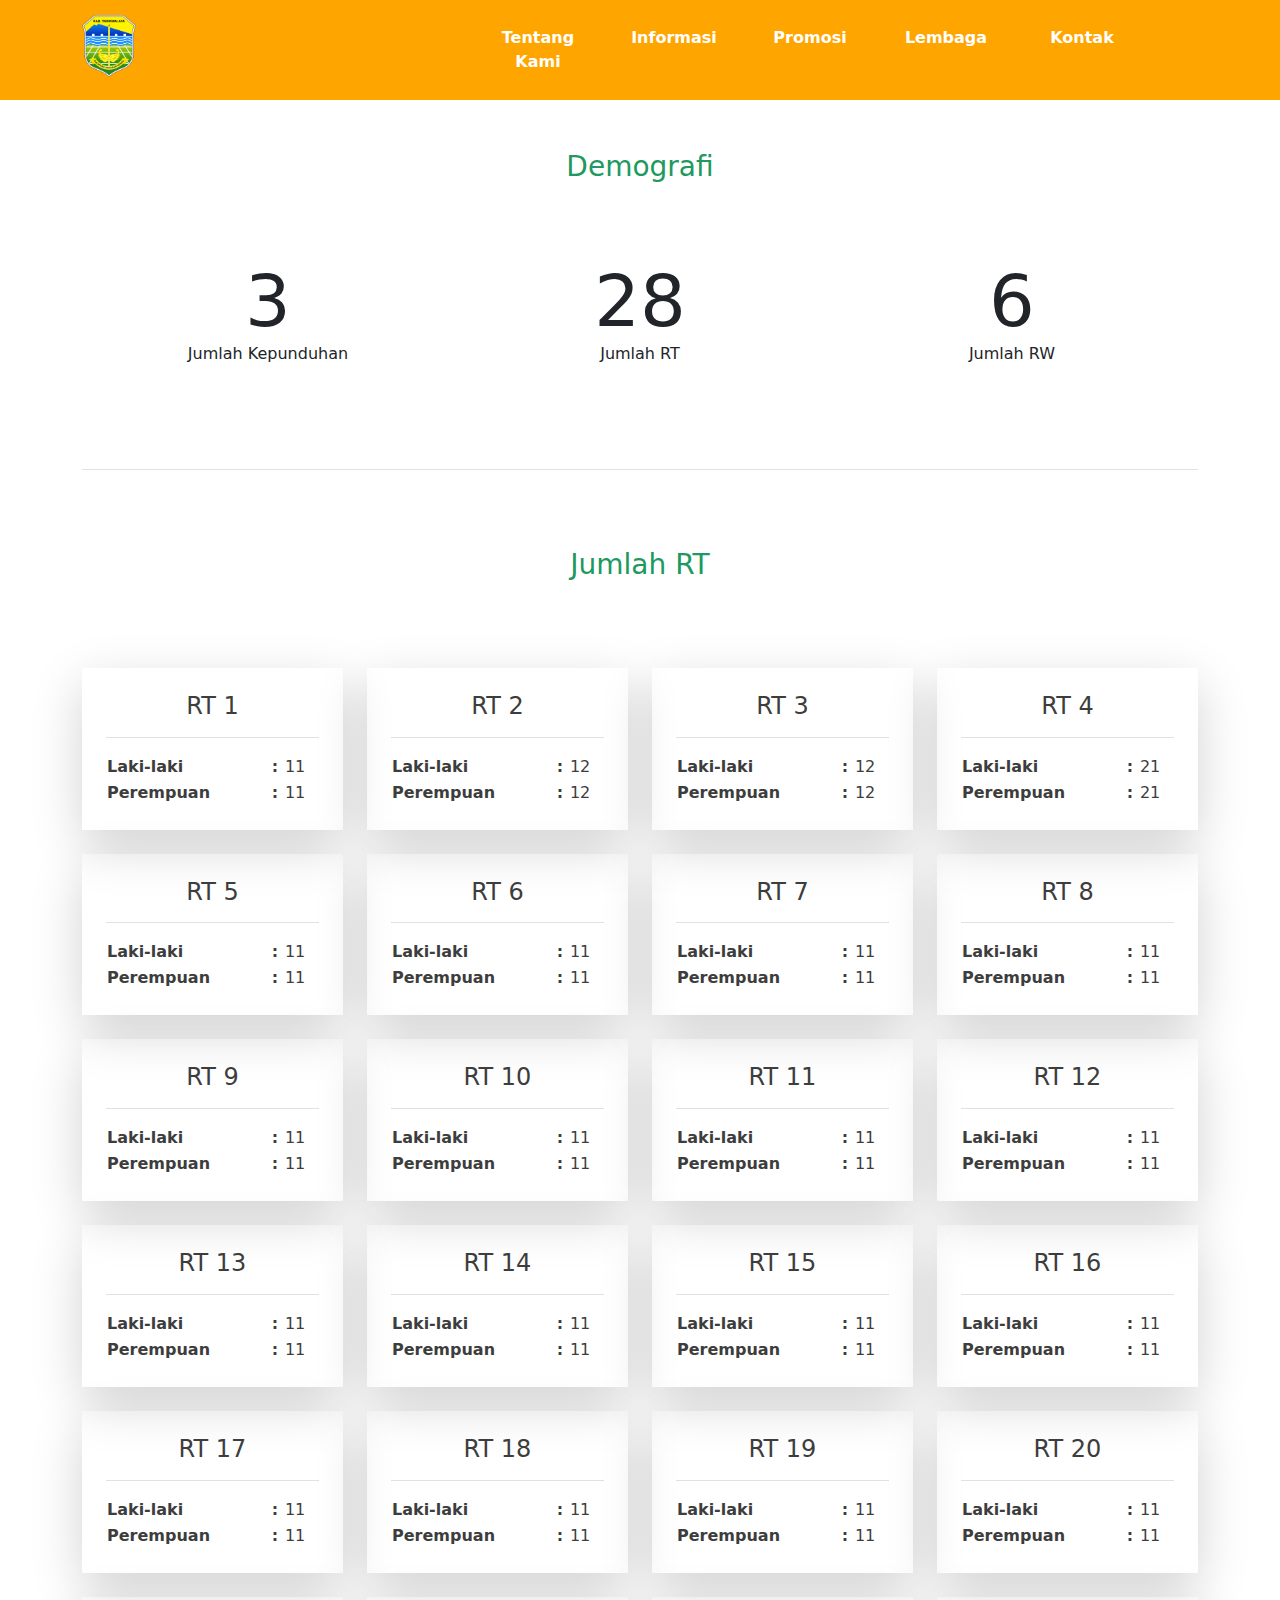
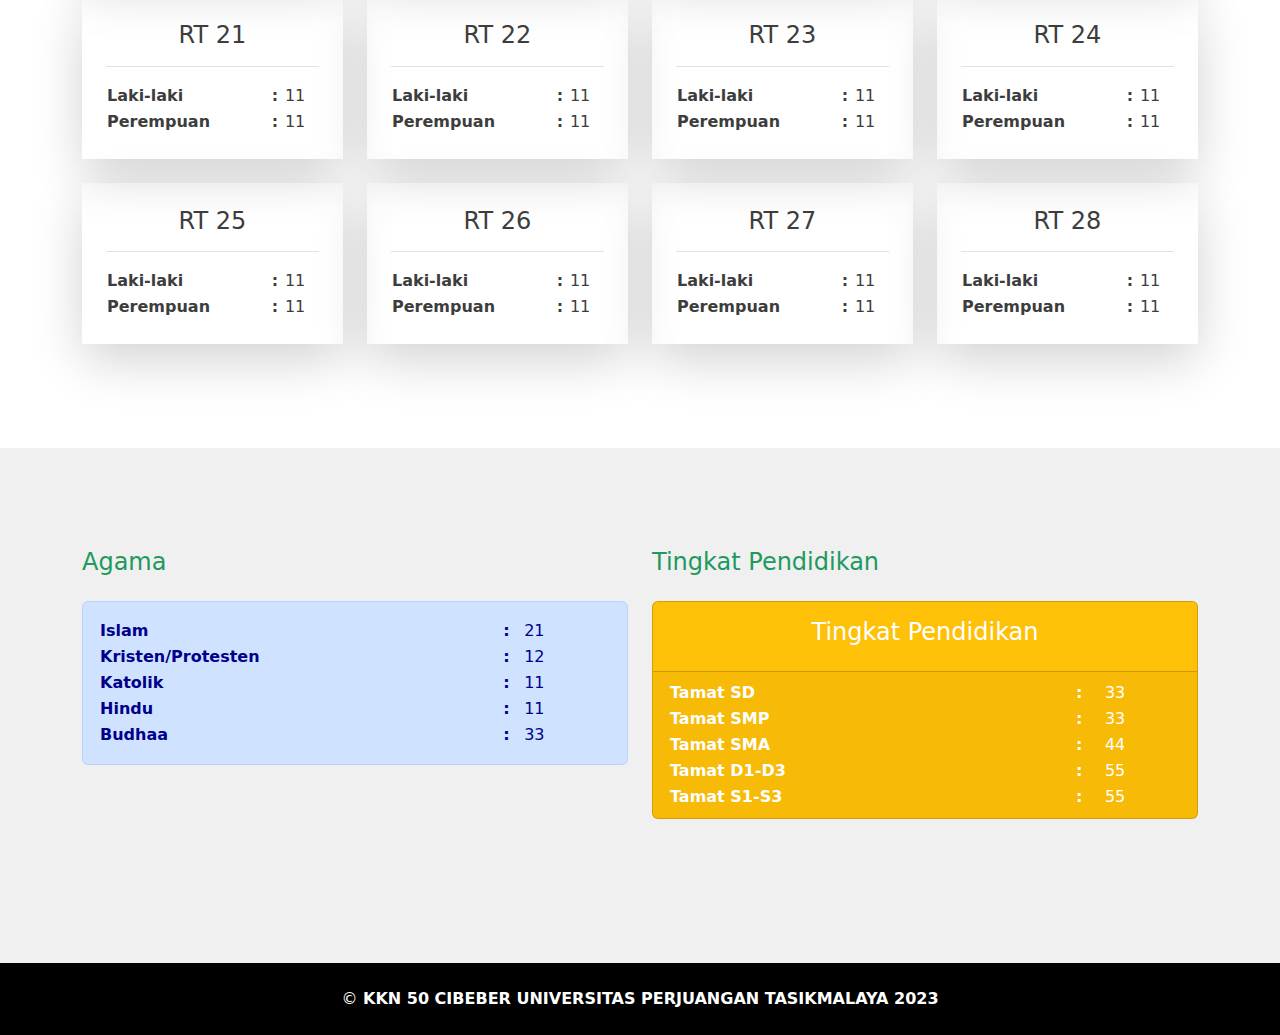
<file: demografi.html>
<!doctype html>
<html lang="en">

<head>
   <meta charset="utf-8">
   <meta name="viewport" content="width=device-width, initial-scale=1">
   <title>Demografi Desa Cibeber</title>
   <link rel="stylesheet" href="style.css">
   <link rel="stylesheet" href="css/bootstrap.min.css">

</head>

<body>
   <!-- Navbar -->
   <div class="container-fluid">
      <nav class="navbar navbar-expand-lg fixed-top px-2 py-0">
         <div class="container">
            <a class="navbar-brand" href="index.html"><img class="logo" src="image/logo kabupaten.png" alt=""></a>
            <div>
               <marquee behavior="" direction="">
                  <p class="fontfam display-5 batas-banner mt-3" style="font-size: 70px; color: white;"> Desa Cibeber</p>
               </marquee>
            </div>
            <button class="navbar-toggler" type="button" data-bs-toggle="collapse" data-bs-target="#nav-beranda"
               aria-controls="nav-beranda" aria-expanded="false" aria-label="Toggle navigation">
               <span class="navbar-toggler-icon"></span>
            </button>
            <div class="collapse navbar-collapse" id="nav-beranda">
               <ul class="navbar-nav ms-auto mx-5">
                  <li class="nav-item dropdown mx-2">
                     <a class="nav-link wr-putih" href="#" id="navbarDropdown" role="button" data-bs-toggle="dropdown"
                        aria-expanded="false">
                        Tentang Kami
                     </a>
                     <ul class="dropdown-menu" aria-labelledby="navbarDropdown">
                        <li><a class="dropdown-item" href="sejarah.html">Sejarah</a></li>
                        <li><a class="dropdown-item" href="wilayah.html">Wilayah</a></li>
                     </ul>
                  </li>
                  <li class="nav-item dropdown mx-2">
                     <a class="nav-link wr-putih" href="#" id="navbarDropdown" role="button" data-bs-toggle="dropdown"
                        aria-expanded="false">
                        Informasi
                     </a>
                     <ul class="dropdown-menu" aria-labelledby="navbarDropdown">
                        <li><a class="dropdown-item" href="pendidikan.html">Pendidikan</a></li>
                        <li><a class="dropdown-item" href="kesehatan.html">Kesehatan</a></li>
                        <li><a class="dropdown-item" href="demografi.html">Demografi</a></li>
                     </ul>
                  </li>
                  <li class="nav-item dropdown mx-2">
                     <a class="nav-link wr-putih" href="#" id="navbarDropdown" role="button" data-bs-toggle="dropdown"
                        aria-expanded="false">
                        Promosi
                     </a>
                     <ul class="dropdown-menu" aria-labelledby="navbarDropdown">
                        <li><a class="dropdown-item" href="potensi.html">Potensi</a></li>
                        <li><a class="dropdown-item" href="wisata.html">Wisata</a></li>
                     </ul>
                  </li>
                  <li class="nav-item mx-2">
                     <a class="nav-link wr-putih" href="lembaga.html">Lembaga</a>
                  </li>
                  <li class="nav-item mx-2">
                     <a class="nav-link wr-putih" href="kontak.html">Kontak</a>
                  </li>
               </ul>
            </div>
         </div>
      </nav>
   </div>
   <!-- end navbar -->
   <!-- artikel -->
   <div class="container-fluid">
      <div class="container artikel">
         <div class="height-30"></div>
         <div class="text-center">
            <h3 class="color-hijau-3">Demografi</h3>
         </div>
         <div class="height-50"></div>
         <div class="row col-md-12 m-auto text-center pb-5 border-bottom">
                  <div class="col-md-4">
                     <div class="card border-0">
                        <div class="mt-3">
                           <div class="display-2"><strong>3</strong></div>
                        </div>
                        <h6>Jumlah Kepunduhan</h6>
                     </div>
                  </div>
                  <div class="col-md-4">
                     <div class="card border-0">
                        <div class="mt-3">
                           <div class="display-2"><strong>28</strong></div>
                        </div>
                        <h6>Jumlah RT</h6>
                     </div>
                  </div>
                  <div class="col-md-4">
                     <div class="card border-0">
                        <div class="mt-3">
                           <div class="display-2"><strong>6</strong></div>
                        </div>
                        <h6>Jumlah RW</h6>
                     </div>
                  </div>
            <div class="height-50"></div>
         </div>
         <!-- Penduduk -->
         <div class="text-center mt-5 pb-5">
            <div class="height-30"></div>
            <h3 class="color-hijau-3">Jumlah RT</h3>
            <div class="height-30"></div>
         </div>
         <div class="row">
                  <div class="col-xl-3 col-md-6">
                     <div class="p-4 color-hitam mb-4 shadow-lg">
                        <div class="pb-2 card-body border-bottom">
                           <h4 class="text-center">RT 1</h4>
                        </div>
                        <div class="pt-3 card-body d-flex align-items-center justify-content-between">
                           <table style="width: 100%;">
                              <tr>
                                 <th>Laki-laki</th>
                                 <th>:</th>
                                 <td>11</td>
                              </tr>
                              <tr>
                                 <th>Perempuan</th>
                                 <th>:</th>
                                 <td>11</td>
                              </tr>
                           </table>
                        </div>
                     </div>
                  </div>
                  <div class="col-xl-3 col-md-6">
                     <div class="p-4 color-hitam mb-4 shadow-lg">
                        <div class="pb-2 card-body border-bottom">
                           <h4 class="text-center">RT 2</h4>
                        </div>
                        <div class="pt-3 card-body d-flex align-items-center justify-content-between">
                           <table style="width: 100%;">
                              <tr>
                                 <th>Laki-laki</th>
                                 <th>:</th>
                                 <td>12</td>
                              </tr>
                              <tr>
                                 <th>Perempuan</th>
                                 <th>:</th>
                                 <td>12</td>
                              </tr>
                           </table>
                        </div>
                     </div>
                  </div>
                  <div class="col-xl-3 col-md-6">
                     <div class="p-4 color-hitam mb-4 shadow-lg">
                        <div class="pb-2 card-body border-bottom">
                           <h4 class="text-center">RT 3</h4>
                        </div>
                        <div class="pt-3 card-body d-flex align-items-center justify-content-between">
                           <table style="width: 100%;">
                              <tr>
                                 <th>Laki-laki</th>
                                 <th>:</th>
                                 <td>12</td>
                              </tr>
                              <tr>
                                 <th>Perempuan</th>
                                 <th>:</th>
                                 <td>12</td>
                              </tr>
                           </table>
                        </div>
                     </div>
                  </div>
                  <div class="col-xl-3 col-md-6">
                     <div class="p-4 color-hitam mb-4 shadow-lg">
                        <div class="pb-2 card-body border-bottom">
                           <h4 class="text-center">RT 4</h4>
                        </div>
                        <div class="pt-3 card-body d-flex align-items-center justify-content-between">
                           <table style="width: 100%;">
                              <tr>
                                 <th>Laki-laki</th>
                                 <th>:</th>
                                 <td>21</td>
                              </tr>
                              <tr>
                                 <th>Perempuan</th>
                                 <th>:</th>
                                 <td>21</td>
                              </tr>
                           </table>
                        </div>
                     </div>
                  </div>
                  <div class="col-xl-3 col-md-6">
                     <div class="p-4 color-hitam mb-4 shadow-lg">
                        <div class="pb-2 card-body border-bottom">
                           <h4 class="text-center">RT 5</h4>
                        </div>
                        <div class="pt-3 card-body d-flex align-items-center justify-content-between">
                           <table style="width: 100%;">
                              <tr>
                                 <th>Laki-laki</th>
                                 <th>:</th>
                                 <td>11</td>
                              </tr>
                              <tr>
                                 <th>Perempuan</th>
                                 <th>:</th>
                                 <td>11</td>
                              </tr>
                           </table>
                        </div>
                     </div>
                  </div>
                  <div class="col-xl-3 col-md-6">
                     <div class="p-4 color-hitam mb-4 shadow-lg">
                        <div class="pb-2 card-body border-bottom">
                           <h4 class="text-center">RT 6</h4>
                        </div>
                        <div class="pt-3 card-body d-flex align-items-center justify-content-between">
                           <table style="width: 100%;">
                              <tr>
                                 <th>Laki-laki</th>
                                 <th>:</th>
                                 <td>11</td>
                              </tr>
                              <tr>
                                 <th>Perempuan</th>
                                 <th>:</th>
                                 <td>11</td>
                              </tr>
                           </table>
                        </div>
                     </div>
                  </div>
                  <div class="col-xl-3 col-md-6">
                     <div class="p-4 color-hitam mb-4 shadow-lg">
                        <div class="pb-2 card-body border-bottom">
                           <h4 class="text-center">RT 7</h4>
                        </div>
                        <div class="pt-3 card-body d-flex align-items-center justify-content-between">
                           <table style="width: 100%;">
                              <tr>
                                 <th>Laki-laki</th>
                                 <th>:</th>
                                 <td>11</td>
                              </tr>
                              <tr>
                                 <th>Perempuan</th>
                                 <th>:</th>
                                 <td>11</td>
                              </tr>
                           </table>
                        </div>
                     </div>
                  </div>
                  <div class="col-xl-3 col-md-6">
                     <div class="p-4 color-hitam mb-4 shadow-lg">
                        <div class="pb-2 card-body border-bottom">
                           <h4 class="text-center">RT 8</h4>
                        </div>
                        <div class="pt-3 card-body d-flex align-items-center justify-content-between">
                           <table style="width: 100%;">
                              <tr>
                                 <th>Laki-laki</th>
                                 <th>:</th>
                                 <td>11</td>
                              </tr>
                              <tr>
                                 <th>Perempuan</th>
                                 <th>:</th>
                                 <td>11</td>
                              </tr>
                           </table>
                        </div>
                     </div>
                  </div>
                  <div class="col-xl-3 col-md-6">
                     <div class="p-4 color-hitam mb-4 shadow-lg">
                        <div class="pb-2 card-body border-bottom">
                           <h4 class="text-center">RT 9</h4>
                        </div>
                        <div class="pt-3 card-body d-flex align-items-center justify-content-between">
                           <table style="width: 100%;">
                              <tr>
                                 <th>Laki-laki</th>
                                 <th>:</th>
                                 <td>11</td>
                              </tr>
                              <tr>
                                 <th>Perempuan</th>
                                 <th>:</th>
                                 <td>11</td>
                              </tr>
                           </table>
                        </div>
                     </div>
                  </div>
                  <div class="col-xl-3 col-md-6">
                     <div class="p-4 color-hitam mb-4 shadow-lg">
                        <div class="pb-2 card-body border-bottom">
                           <h4 class="text-center">RT 10</h4>
                        </div>
                        <div class="pt-3 card-body d-flex align-items-center justify-content-between">
                           <table style="width: 100%;">
                              <tr>
                                 <th>Laki-laki</th>
                                 <th>:</th>
                                 <td>11</td>
                              </tr>
                              <tr>
                                 <th>Perempuan</th>
                                 <th>:</th>
                                 <td>11</td>
                              </tr>
                           </table>
                        </div>
                     </div>
                  </div>
                  <div class="col-xl-3 col-md-6">
                     <div class="p-4 color-hitam mb-4 shadow-lg">
                        <div class="pb-2 card-body border-bottom">
                           <h4 class="text-center">RT 11</h4>
                        </div>
                        <div class="pt-3 card-body d-flex align-items-center justify-content-between">
                           <table style="width: 100%;">
                              <tr>
                                 <th>Laki-laki</th>
                                 <th>:</th>
                                 <td>11</td>
                              </tr>
                              <tr>
                                 <th>Perempuan</th>
                                 <th>:</th>
                                 <td>11</td>
                              </tr>
                           </table>
                        </div>
                     </div>
                  </div>
                  <div class="col-xl-3 col-md-6">
                     <div class="p-4 color-hitam mb-4 shadow-lg">
                        <div class="pb-2 card-body border-bottom">
                           <h4 class="text-center">RT 12</h4>
                        </div>
                        <div class="pt-3 card-body d-flex align-items-center justify-content-between">
                           <table style="width: 100%;">
                              <tr>
                                 <th>Laki-laki</th>
                                 <th>:</th>
                                 <td>11</td>
                              </tr>
                              <tr>
                                 <th>Perempuan</th>
                                 <th>:</th>
                                 <td>11</td>
                              </tr>
                           </table>
                        </div>
                     </div>
                  </div>
                  <div class="col-xl-3 col-md-6">
                     <div class="p-4 color-hitam mb-4 shadow-lg">
                        <div class="pb-2 card-body border-bottom">
                           <h4 class="text-center">RT 13</h4>
                        </div>
                        <div class="pt-3 card-body d-flex align-items-center justify-content-between">
                           <table style="width: 100%;">
                              <tr>
                                 <th>Laki-laki</th>
                                 <th>:</th>
                                 <td>11</td>
                              </tr>
                              <tr>
                                 <th>Perempuan</th>
                                 <th>:</th>
                                 <td>11</td>
                              </tr>
                           </table>
                        </div>
                     </div>
                  </div>
                  <div class="col-xl-3 col-md-6">
                     <div class="p-4 color-hitam mb-4 shadow-lg">
                        <div class="pb-2 card-body border-bottom">
                           <h4 class="text-center">RT 14</h4>
                        </div>
                        <div class="pt-3 card-body d-flex align-items-center justify-content-between">
                           <table style="width: 100%;">
                              <tr>
                                 <th>Laki-laki</th>
                                 <th>:</th>
                                 <td>11</td>
                              </tr>
                              <tr>
                                 <th>Perempuan</th>
                                 <th>:</th>
                                 <td>11</td>
                              </tr>
                           </table>
                        </div>
                     </div>
                  </div>
                  <div class="col-xl-3 col-md-6">
                     <div class="p-4 color-hitam mb-4 shadow-lg">
                        <div class="pb-2 card-body border-bottom">
                           <h4 class="text-center">RT 15</h4>
                        </div>
                        <div class="pt-3 card-body d-flex align-items-center justify-content-between">
                           <table style="width: 100%;">
                              <tr>
                                 <th>Laki-laki</th>
                                 <th>:</th>
                                 <td>11</td>
                              </tr>
                              <tr>
                                 <th>Perempuan</th>
                                 <th>:</th>
                                 <td>11</td>
                              </tr>
                           </table>
                        </div>
                     </div>
                  </div>
                  <div class="col-xl-3 col-md-6">
                     <div class="p-4 color-hitam mb-4 shadow-lg">
                        <div class="pb-2 card-body border-bottom">
                           <h4 class="text-center">RT 16</h4>
                        </div>
                        <div class="pt-3 card-body d-flex align-items-center justify-content-between">
                           <table style="width: 100%;">
                              <tr>
                                 <th>Laki-laki</th>
                                 <th>:</th>
                                 <td>11</td>
                              </tr>
                              <tr>
                                 <th>Perempuan</th>
                                 <th>:</th>
                                 <td>11</td>
                              </tr>
                           </table>
                        </div>
                     </div>
                  </div>
                  <div class="col-xl-3 col-md-6">
                     <div class="p-4 color-hitam mb-4 shadow-lg">
                        <div class="pb-2 card-body border-bottom">
                           <h4 class="text-center">RT 17</h4>
                        </div>
                        <div class="pt-3 card-body d-flex align-items-center justify-content-between">
                           <table style="width: 100%;">
                              <tr>
                                 <th>Laki-laki</th>
                                 <th>:</th>
                                 <td>11</td>
                              </tr>
                              <tr>
                                 <th>Perempuan</th>
                                 <th>:</th>
                                 <td>11</td>
                              </tr>
                           </table>
                        </div>
                     </div>
                  </div>
                  <div class="col-xl-3 col-md-6">
                     <div class="p-4 color-hitam mb-4 shadow-lg">
                        <div class="pb-2 card-body border-bottom">
                           <h4 class="text-center">RT 18</h4>
                        </div>
                        <div class="pt-3 card-body d-flex align-items-center justify-content-between">
                           <table style="width: 100%;">
                              <tr>
                                 <th>Laki-laki</th>
                                 <th>:</th>
                                 <td>11</td>
                              </tr>
                              <tr>
                                 <th>Perempuan</th>
                                 <th>:</th>
                                 <td>11</td>
                              </tr>
                           </table>
                        </div>
                     </div>
                  </div>
                  <div class="col-xl-3 col-md-6">
                     <div class="p-4 color-hitam mb-4 shadow-lg">
                        <div class="pb-2 card-body border-bottom">
                           <h4 class="text-center">RT 19</h4>
                        </div>
                        <div class="pt-3 card-body d-flex align-items-center justify-content-between">
                           <table style="width: 100%;">
                              <tr>
                                 <th>Laki-laki</th>
                                 <th>:</th>
                                 <td>11</td>
                              </tr>
                              <tr>
                                 <th>Perempuan</th>
                                 <th>:</th>
                                 <td>11</td>
                              </tr>
                           </table>
                        </div>
                     </div>
                  </div>
                  <div class="col-xl-3 col-md-6">
                     <div class="p-4 color-hitam mb-4 shadow-lg">
                        <div class="pb-2 card-body border-bottom">
                           <h4 class="text-center">RT 20</h4>
                        </div>
                        <div class="pt-3 card-body d-flex align-items-center justify-content-between">
                           <table style="width: 100%;">
                              <tr>
                                 <th>Laki-laki</th>
                                 <th>:</th>
                                 <td>11</td>
                              </tr>
                              <tr>
                                 <th>Perempuan</th>
                                 <th>:</th>
                                 <td>11</td>
                              </tr>
                           </table>
                        </div>
                     </div>
                  </div>
                  <div class="col-xl-3 col-md-6">
                     <div class="p-4 color-hitam mb-4 shadow-lg">
                        <div class="pb-2 card-body border-bottom">
                           <h4 class="text-center">RT 21</h4>
                        </div>
                        <div class="pt-3 card-body d-flex align-items-center justify-content-between">
                           <table style="width: 100%;">
                              <tr>
                                 <th>Laki-laki</th>
                                 <th>:</th>
                                 <td>11</td>
                              </tr>
                              <tr>
                                 <th>Perempuan</th>
                                 <th>:</th>
                                 <td>11</td>
                              </tr>
                           </table>
                        </div>
                     </div>
                  </div>
                  <div class="col-xl-3 col-md-6">
                     <div class="p-4 color-hitam mb-4 shadow-lg">
                        <div class="pb-2 card-body border-bottom">
                           <h4 class="text-center">RT 22</h4>
                        </div>
                        <div class="pt-3 card-body d-flex align-items-center justify-content-between">
                           <table style="width: 100%;">
                              <tr>
                                 <th>Laki-laki</th>
                                 <th>:</th>
                                 <td>11</td>
                              </tr>
                              <tr>
                                 <th>Perempuan</th>
                                 <th>:</th>
                                 <td>11</td>
                              </tr>
                           </table>
                        </div>
                     </div>
                  </div>
                  <div class="col-xl-3 col-md-6">
                     <div class="p-4 color-hitam mb-4 shadow-lg">
                        <div class="pb-2 card-body border-bottom">
                           <h4 class="text-center">RT 23</h4>
                        </div>
                        <div class="pt-3 card-body d-flex align-items-center justify-content-between">
                           <table style="width: 100%;">
                              <tr>
                                 <th>Laki-laki</th>
                                 <th>:</th>
                                 <td>11</td>
                              </tr>
                              <tr>
                                 <th>Perempuan</th>
                                 <th>:</th>
                                 <td>11</td>
                              </tr>
                           </table>
                        </div>
                     </div>
                  </div>
                  <div class="col-xl-3 col-md-6">
                     <div class="p-4 color-hitam mb-4 shadow-lg">
                        <div class="pb-2 card-body border-bottom">
                           <h4 class="text-center">RT 24</h4>
                        </div>
                        <div class="pt-3 card-body d-flex align-items-center justify-content-between">
                           <table style="width: 100%;">
                              <tr>
                                 <th>Laki-laki</th>
                                 <th>:</th>
                                 <td>11</td>
                              </tr>
                              <tr>
                                 <th>Perempuan</th>
                                 <th>:</th>
                                 <td>11</td>
                              </tr>
                           </table>
                        </div>
                     </div>
                  </div>
                  <div class="col-xl-3 col-md-6">
                     <div class="p-4 color-hitam mb-4 shadow-lg">
                        <div class="pb-2 card-body border-bottom">
                           <h4 class="text-center">RT 25</h4>
                        </div>
                        <div class="pt-3 card-body d-flex align-items-center justify-content-between">
                           <table style="width: 100%;">
                              <tr>
                                 <th>Laki-laki</th>
                                 <th>:</th>
                                 <td>11</td>
                              </tr>
                              <tr>
                                 <th>Perempuan</th>
                                 <th>:</th>
                                 <td>11</td>
                              </tr>
                           </table>
                        </div>
                     </div>
                  </div>
                  <div class="col-xl-3 col-md-6">
                     <div class="p-4 color-hitam mb-4 shadow-lg">
                        <div class="pb-2 card-body border-bottom">
                           <h4 class="text-center">RT 26</h4>
                        </div>
                        <div class="pt-3 card-body d-flex align-items-center justify-content-between">
                           <table style="width: 100%;">
                              <tr>
                                 <th>Laki-laki</th>
                                 <th>:</th>
                                 <td>11</td>
                              </tr>
                              <tr>
                                 <th>Perempuan</th>
                                 <th>:</th>
                                 <td>11</td>
                              </tr>
                           </table>
                        </div>
                     </div>
                  </div>
                  <div class="col-xl-3 col-md-6">
                     <div class="p-4 color-hitam mb-4 shadow-lg">
                        <div class="pb-2 card-body border-bottom">
                           <h4 class="text-center">RT 27</h4>
                        </div>
                        <div class="pt-3 card-body d-flex align-items-center justify-content-between">
                           <table style="width: 100%;">
                              <tr>
                                 <th>Laki-laki</th>
                                 <th>:</th>
                                 <td>11</td>
                              </tr>
                              <tr>
                                 <th>Perempuan</th>
                                 <th>:</th>
                                 <td>11</td>
                              </tr>
                           </table>
                        </div>
                     </div>
                  </div>
                  <div class="col-xl-3 col-md-6">
                     <div class="p-4 color-hitam mb-4 shadow-lg">
                        <div class="pb-2 card-body border-bottom">
                           <h4 class="text-center">RT 28</h4>
                        </div>
                        <div class="pt-3 card-body d-flex align-items-center justify-content-between">
                           <table style="width: 100%;">
                              <tr>
                                 <th>Laki-laki</th>
                                 <th>:</th>
                                 <td>11</td>
                              </tr>
                              <tr>
                                 <th>Perempuan</th>
                                 <th>:</th>
                                 <td>11</td>
                              </tr>
                           </table>
                        </div>
                     </div>
                  </div>
            <div class="height-80"></div>
         </div>
      </div>
   </div>
   <div class="container-fluid artikel relative">
      <!-- Agama -->
      <div class="container">
         <div class="height-50"></div>
         <div class="height-50"></div>
         <div class="row">
            <div class="col-xl-6">
                     <h4 class="color-hijau-3 mb-4">Agama</h4>
                     <div class="alert alert-primary alert-dismissible alert-atas" style="color: darkblue; font-weight:500;">
                        <table style="width: 100%;">
                           <tr>
                              <th>Islam</th>
                              <th>:</th>
                              <td>21</td>
                           </tr>
                           <tr>
                              <th>Kristen/Protesten</th>
                              <th>:</th>
                              <td>12</td>
                           </tr>
                           <tr>
                              <th>Katolik</th>
                              <th>:</th>
                              <td>11</td>
                           </tr>
                           <tr>
                              <th>Hindu</th>
                              <th>:</th>
                              <td>11</td>
                           </tr>
                           <tr>
                              <th>Budhaa</th>
                              <th>:</th>
                              <td>33</td>
                           </tr>
                        </table>
                     </div>
            </div>
            <div class="col-xl-6">
               <h4 class="color-hijau-3 mb-4">Tingkat Pendidikan</h4>
               <div class="card bg-warning text-white mb-4">
                  <div class="card-body">
                     <h4 class="text-center">Tingkat Pendidikan</h4>
                  </div>
                        <div class="card-footer d-flex align-items-center justify-content-between">
                           <table style="width: 100%;">
                              <tr>
                                 <th>Tamat SD</th>
                                 <th>:</th>
                                 <td>33</td>
                              </tr>
                              <tr>
                                 <th>Tamat SMP</th>
                                 <th>:</th>
                                 <td>33</td>
                              </tr>
                              <tr>
                                 <th>Tamat SMA</th>
                                 <th>:</th>
                                 <td>44</td>
                              </tr>
                              <tr>
                                 <th>Tamat D1-D3</th>
                                 <th>:</th>
                                 <td>55</td>
                              </tr>
                              <tr>
                                 <th>Tamat S1-S3</th>
                                 <th>:</th>
                                 <td>55</td>
                              </tr>
                           </table>
                        </div>
               </div>
            </div>
         </div>
      </div>
      <div class="height-80"></div>
      <div class="height-80"></div>
   </div>
   <!-- end artikel -->
   <div class="height-80"></div>
   <footer>
      <div class="container-fluid">
         <div class="text-center p-4">
            &copy;<b> KKN 50 CIBEBER UNIVERSITAS PERJUANGAN TASIKMALAYA 2023 </b>
         </div>
   </footer>
   </div>
   <script src="https://code.jquery.com/jquery-3.5.1.slim.min.js" integrity="sha384-DfXdz2htPH0lsSSs5nCTpuj/zy4C+OGpamoFVy38MVBnE+IbbVYUew+OrCXaRkfj" crossorigin="anonymous"></script>
   <script src="https://cdn.jsdelivr.net/npm/bootstrap@4.5.3/dist/js/bootstrap.bundle.min.js" integrity="sha384-ho+j7jyWK8fNQe+A12Hb8AhRq26LrZ/JpcUGGOn+Y7RsweNrtN/tE3MoK7ZeZDyx" crossorigin="anonymous"></script>
   <script src="js/bootstrap.bundle.min.js"></script>
   <script>
      $(function() {
         $(window).scroll(function() {
            if ($(window).scrollTop() <= 100) {
               $('.logo').removeClass('scroll_logo')
            } else {
               $('.logo').addClass('scroll_logo')
            }
         })
      });
      $(function() {
         $(window).scroll(function() {
            if ($(window).scrollTop() <= 100) {
               $('.navbar').removeClass('scroll_navbar')
            } else {
               $('.navbar').addClass('scroll_navbar')
            }
         })
      });
      $(function() {
         $(window).scroll(function() {
            if ($(window).scrollTop() <= 100) {
               $('.navbar .wr-putih').removeClass('scroll_wr-putih')
            } else {
               $('.navbar .wr-putih').addClass('scroll_wr-putih')
            }
         })
      });
   </script>
</body>

</html>
</file>
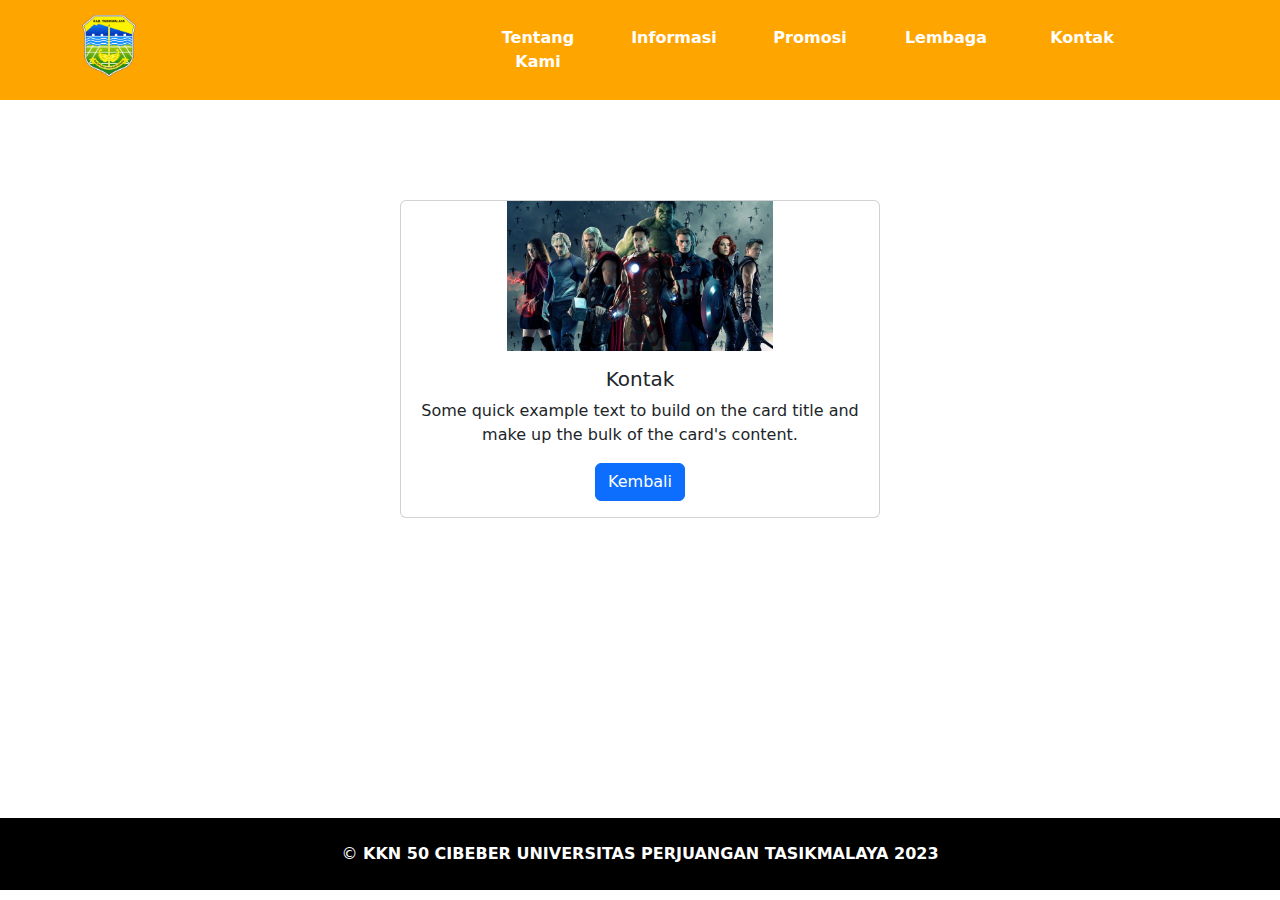
<file: kontak.html>
<!doctype html>
<html lang="en">

<head>
   <meta charset="utf-8">
   <meta name="viewport" content="width=device-width, initial-scale=1">
   <title>Kontak Desa Cibeber</title>
   <link rel="stylesheet" href="style.css">
   <link rel="stylesheet" href="css/bootstrap.min.css">
</head>
<style>
   td {
      padding: 5px;
   }
</style>

<body>
   <!-- Navbar -->
   <div class="container-fluid">
      <nav class="navbar navbar-expand-lg fixed-top px-2 py-0">
         <div class="container">
            <a class="navbar-brand" href="index.html"><img class="logo" src="image/logo kabupaten.png" alt=""></a>
            <div>
               <marquee behavior="" direction="">
                  <p class="fontfam display-5 batas-banner mt-3" style="font-size: 70px; color: white;"> Desa Cibeber</p>
               </marquee>
            </div>
            <button class="navbar-toggler" type="button" data-bs-toggle="collapse" data-bs-target="#nav-beranda"
               aria-controls="nav-beranda" aria-expanded="false" aria-label="Toggle navigation">
               <span class="navbar-toggler-icon"></span>
            </button>
            <div class="collapse navbar-collapse" id="nav-beranda">
               <ul class="navbar-nav ms-auto mx-5">
                  <li class="nav-item dropdown mx-2">
                     <a class="nav-link wr-putih" href="#" id="navbarDropdown" role="button" data-bs-toggle="dropdown"
                        aria-expanded="false">
                        Tentang Kami
                     </a>
                     <ul class="dropdown-menu" aria-labelledby="navbarDropdown">
                        <li><a class="dropdown-item" href="sejarah.html">Sejarah</a></li>
                        <li><a class="dropdown-item" href="wilayah.html">Wilayah</a></li>
                     </ul>
                  </li>
                  <li class="nav-item dropdown mx-2">
                     <a class="nav-link wr-putih" href="#" id="navbarDropdown" role="button" data-bs-toggle="dropdown"
                        aria-expanded="false">
                        Informasi
                     </a>
                     <ul class="dropdown-menu" aria-labelledby="navbarDropdown">
                        <li><a class="dropdown-item" href="kesehatan.html">Kesehatan</a></li>
                     </ul>
                  </li>
                  <li class="nav-item dropdown mx-2">
                     <a class="nav-link wr-putih" href="#" id="navbarDropdown" role="button" data-bs-toggle="dropdown"
                        aria-expanded="false">
                        Promosi
                     </a>
                     <ul class="dropdown-menu" aria-labelledby="navbarDropdown">
                        <li><a class="dropdown-item" href="potensi.html">Potensi</a></li>
                        <li><a class="dropdown-item" href="wisata.html">Wisata</a></li>
                     </ul>
                  </li>
                  <li class="nav-item mx-2">
                     <a class="nav-link wr-putih" href="lembaga.html">Lembaga</a>
                  </li>
                  <li class="nav-item mx-2">
                     <a class="nav-link wr-putih" href="kontak.html">Kontak</a>
                  </li>
               </ul>
            </div>
         </div>
      </nav>
   </div>
   <!-- end navbar -->
   <!-- artikel -->
   <div class="card mx-auto" style="width: 30rem; margin-top: 200px; text-align: center;" >
      <img src="image/jpg.jpg" class="card-img-top" alt="...">
      <div class="card-body">
        <h5 class="card-title">Kontak</h5>
        <p class="card-text">Some quick example text to build on the card title and make up the bulk of the card's content.</p>
        <a href="index.html" class="btn btn-primary">Kembali</a>
      </div>
    </div>
   </div>
   <!-- end artikel -->

   <div style="height: 300px;"></div>
   <footer>
      <div class="container-fluid">
         <div class="text-center p-4">
            &copy;<b> KKN 50 CIBEBER UNIVERSITAS PERJUANGAN TASIKMALAYA 2023 </b> 
         </div>
   </footer>
   </div>


   <script src="https://code.jquery.com/jquery-3.5.1.slim.min.js" integrity="sha384-DfXdz2htPH0lsSSs5nCTpuj/zy4C+OGpamoFVy38MVBnE+IbbVYUew+OrCXaRkfj" crossorigin="anonymous"></script>
   <script src="https://cdn.jsdelivr.net/npm/bootstrap@4.5.3/dist/js/bootstrap.bundle.min.js" integrity="sha384-ho+j7jyWK8fNQe+A12Hb8AhRq26LrZ/JpcUGGOn+Y7RsweNrtN/tE3MoK7ZeZDyx" crossorigin="anonymous"></script>
   <script src="js/bootstrap.bundle.min.js"></script>
   <script>
      $(function() {
         $(window).scroll(function() {
            if ($(window).scrollTop() <= 50) {
               $('.logo').removeClass('scroll_logo')
            } else {
               $('.logo').addClass('scroll_logo')
            }
         })
      });
      $(function() {
         $(window).scroll(function() {
            if ($(window).scrollTop() <= 50) {
               $('.navbar').removeClass('scroll_navbar')
            } else {
               $('.navbar').addClass('scroll_navbar')
            }
         })
      });
      $(function() {
         $(window).scroll(function() {
            if ($(window).scrollTop() <= 50) {
               $('.navbar .wr-putih').removeClass('scroll_wr-putih')
            } else {
               $('.navbar .wr-putih').addClass('scroll_wr-putih')
            }
         })
      });
   </script>
</body>

</html>
</file>
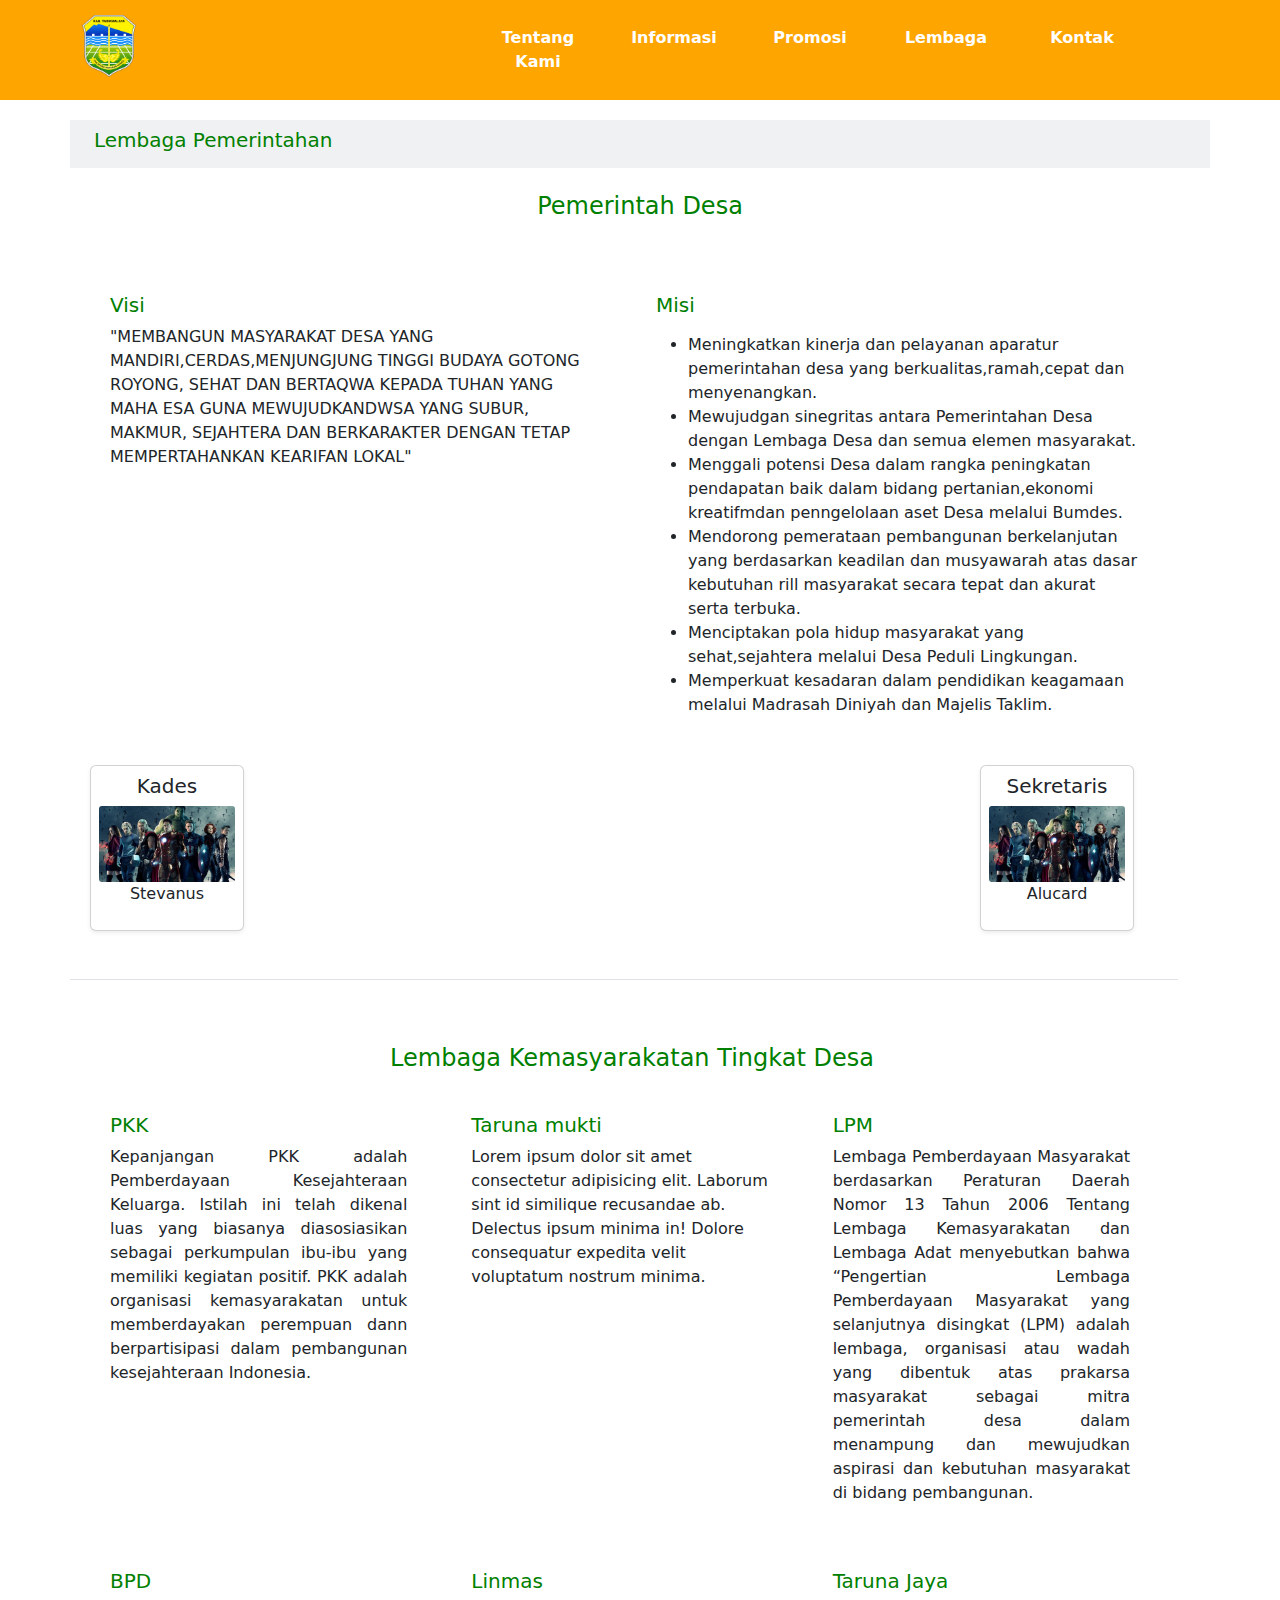
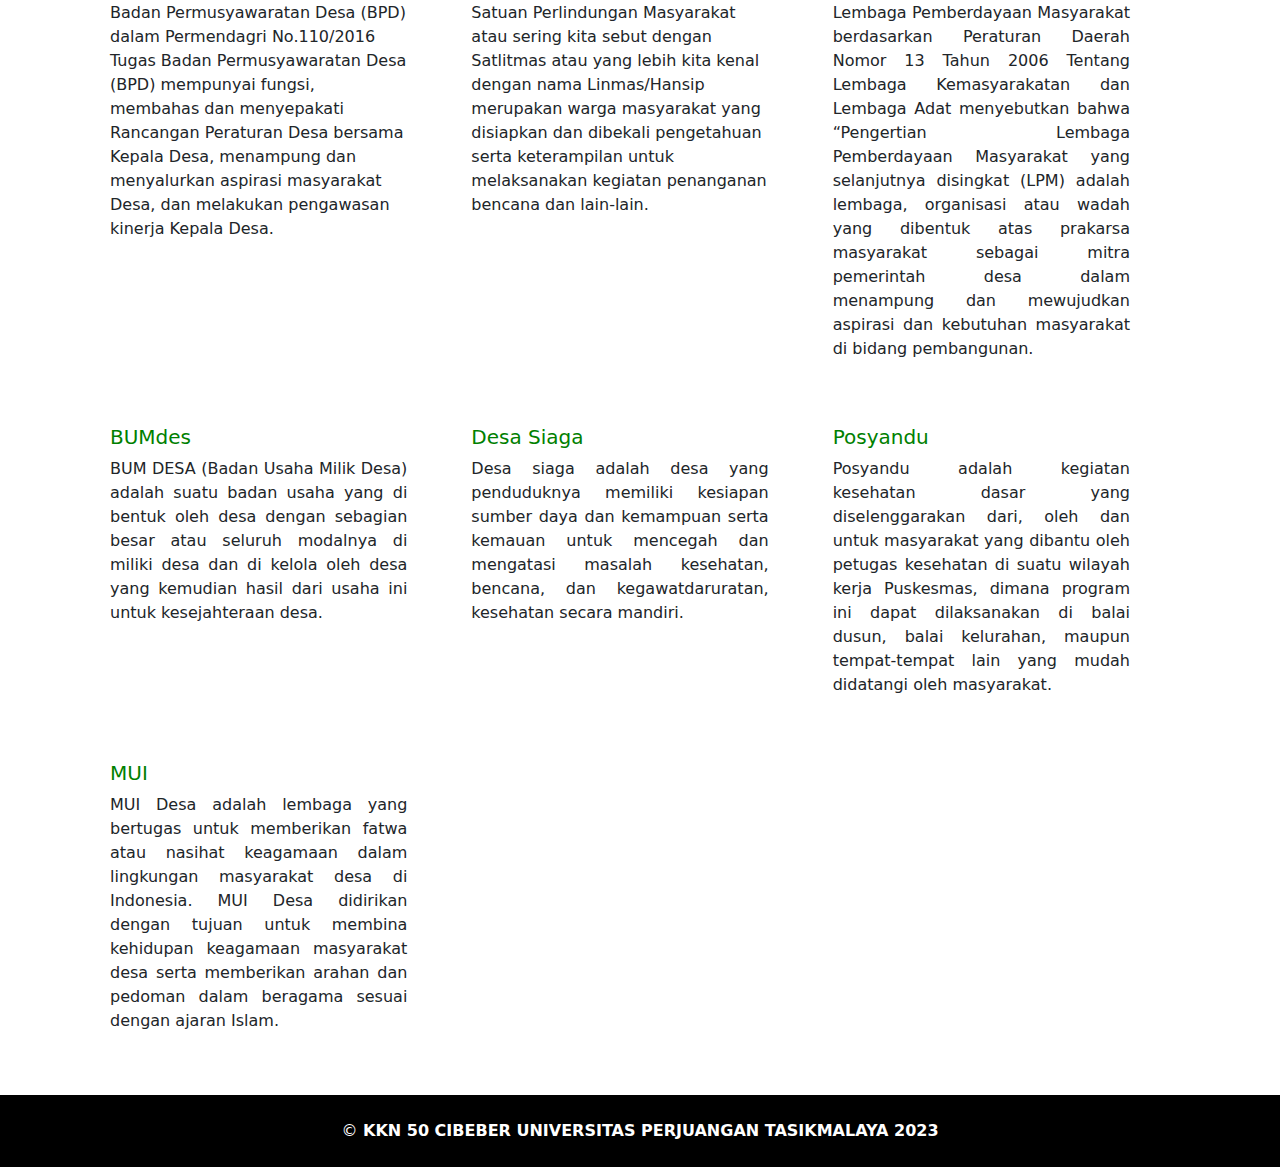
<file: lembaga.html>
<!doctype html>
<html lang="en">

<head>
   <meta charset="utf-8">
   <meta name="viewport" content="width=device-width, initial-scale=1">
   <title>Lembaga Desa Cibeber</title>
   <link rel="stylesheet" href="style.css">
   <link rel="stylesheet" href="css/bootstrap.min.css">
</head>
<style>
   .huruf-kecil {
      font-size: 13px;
   }
</style>

<body>
   <!-- Navbar -->
   <div class="container-fluid">
      <nav class="navbar navbar-expand-lg fixed-top px-2 py-0">
         <div class="container">
            <a class="navbar-brand" href="index.html"><img class="logo" src="image/logo kabupaten.png" alt=""></a>
            <div>
               <marquee behavior="" direction="">
                  <p class="fontfam display-5 batas-banner mt-3" style="font-size: 70px; color: white;"> Desa Cibeber
                  </p>
               </marquee>
            </div>
            <button class="navbar-toggler" type="button" data-bs-toggle="collapse" data-bs-target="#nav-beranda"
               aria-controls="nav-beranda" aria-expanded="false" aria-label="Toggle navigation">
               <span class="navbar-toggler-icon"></span>
            </button>
            <div class="collapse navbar-collapse" id="nav-beranda">
               <ul class="navbar-nav ms-auto mx-5">
                  <li class="nav-item dropdown mx-2">
                     <a class="nav-link wr-putih" href="#" id="navbarDropdown" role="button" data-bs-toggle="dropdown"
                        aria-expanded="false">
                        Tentang Kami
                     </a>
                     <ul class="dropdown-menu" aria-labelledby="navbarDropdown">
                        <li><a class="dropdown-item" href="sejarah.html">Sejarah</a></li>
                        <li><a class="dropdown-item" href="wilayah.html">Wilayah</a></li>
                     </ul>
                  </li>
                  <li class="nav-item dropdown mx-2">
                     <a class="nav-link wr-putih" href="#" id="navbarDropdown" role="button" data-bs-toggle="dropdown"
                        aria-expanded="false">
                        Informasi
                     </a>
                     <ul class="dropdown-menu" aria-labelledby="navbarDropdown">
                        <li><a class="dropdown-item" href="pendidikan.html">Pendidikan</a></li>
                        <li><a class="dropdown-item" href="kesehatan.html">Kesehatan</a></li>
                        <li><a class="dropdown-item" href="demografi.html">Demografi</a></li>
                     </ul>
                  </li>
                  <li class="nav-item dropdown mx-2">
                     <a class="nav-link wr-putih" href="#" id="navbarDropdown" role="button" data-bs-toggle="dropdown"
                        aria-expanded="false">
                        Promosi
                     </a>
                     <ul class="dropdown-menu" aria-labelledby="navbarDropdown">
                        <li><a class="dropdown-item" href="potensi.html">Potensi</a></li>
                        <li><a class="dropdown-item" href="wisata.html">Wisata</a></li>
                     </ul>
                  </li>
                  <li class="nav-item mx-2">
                     <a class="nav-link wr-putih" href="lembaga.html">Lembaga</a>
                  </li>
                  <li class="nav-item mx-2">
                     <a class="nav-link wr-putih" href="kontak.html">Kontak</a>
                  </li>
               </ul>
            </div>
         </div>
      </nav>
   </div>
   <!-- end navbar -->
   <!-- artikel -->
   <div class="container-fluid mb-4">
      <div class="container artikel color-hijau-2 bg-secondary bg-opacity-10 ps-4 p-2 g-3">
         <h5>Lembaga Pemerintahan</h5>
      </div>
   </div>
   <div class="container-fluid px-3 container artikel">
      <div class="col-md-12 color-hijau-2 text-center mb-2 mt-2">
         <h4>Pemerintah Desa</h4>
      </div>
      <div class="row g-3 text-center">
         <!-- sejarah kiri -->
         <div class="col-md-12 row g-3">
            <div class="border-bottom col-md-12 row g-3 pb-5">
               <div class="col-md-6 p-3 mb-3">
                  <div class="card-body text-left m-3">
                     <h5 class="color-hijau-2">Visi</h5>
                     <p>"MEMBANGUN MASYARAKAT DESA YANG MANDIRI,CERDAS,MENJUNGJUNG TINGGI BUDAYA GOTONG ROYONG, SEHAT
                        DAN BERTAQWA KEPADA TUHAN YANG MAHA ESA GUNA MEWUJUDKANDWSA YANG SUBUR, MAKMUR, SEJAHTERA DAN
                        BERKARAKTER DENGAN TETAP MEMPERTAHANKAN KEARIFAN LOKAL"</p>
                  </div>
               </div>
               <div class="col-md-6 p-3 mb-3">
                  <div class="card-body text-left m-3">
                     <h5 class="color-hijau-2">Misi</h5>
                     <p>
                     <ul>
                        <li>
                           Meningkatkan kinerja dan pelayanan aparatur pemerintahan desa yang berkualitas,ramah,cepat
                           dan menyenangkan.
                        </li>
                        <li>
                           Mewujudgan sinegritas antara Pemerintahan Desa dengan Lembaga Desa dan semua elemen
                           masyarakat.
                        </li>
                        <li>Menggali potensi Desa dalam rangka peningkatan pendapatan baik dalam bidang
                           pertanian,ekonomi kreatifmdan penngelolaan aset Desa melalui Bumdes.</li>
                        <li>Mendorong pemerataan pembangunan berkelanjutan yang berdasarkan keadilan dan musyawarah atas
                           dasar kebutuhan rill masyarakat secara tepat dan akurat serta terbuka.</li>
                        <li>Menciptakan pola hidup masyarakat yang sehat,sejahtera melalui Desa Peduli Lingkungan.</li>
                        <li>Memperkuat kesadaran dalam pendidikan keagamaan melalui Madrasah Diniyah dan Majelis Taklim.
                        </li>
                     </ul>
                     </p>
                  </div>
               </div>
               <div class="row justify-content-between">
                  <div class="col-md-2">
                     <div class="card card-body p-2 shadow-sm">
                        <h5>Kades</h5>
                        <img src="image/jpg.jpg" style="border-radius: 3px;">
                        <p>Stevanus</p>
                     </div>
                  </div>
                  <div class="col-md-2">
                     <div class="card card-body p-2 shadow-sm">
                        <h5>Sekretaris</h5>
                        <img src="image/jpg.jpg" style="border-radius: 3px;">
                        <p>Alucard</p>
                     </div>
                  </div>
               </div>
            </div>
            <div class="col-md-12 mt-3 pt-5">
               <div class="text-center color-hijau-2">
                  <h4>Lembaga Kemasyarakatan Tingkat Desa</h4>
               </div>
            </div>
            <div class="row">
               <div class="col-md-4 p-3">
                  <div class="card-body text-left m-3">
                     <h5 class="color-hijau-2">PKK</h5>
                     <p style="text-align: justify;">Kepanjangan PKK adalah Pemberdayaan Kesejahteraan Keluarga. Istilah ini telah dikenal luas yang
                        biasanya diasosiasikan sebagai perkumpulan ibu-ibu yang memiliki kegiatan positif. PKK adalah
                        organisasi kemasyarakatan untuk memberdayakan perempuan dann berpartisipasi dalam pembangunan
                        kesejahteraan Indonesia.</p>
                  </div>
               </div>
               <div class="col-md-4 p-3">
                  <div class="card-body text-left m-3">
                     <h5 class="color-hijau-2">Taruna mukti</h5>
                     <p >Lorem ipsum dolor sit amet consectetur adipisicing elit. Laborum sint id similique recusandae
                        ab.
                        Delectus ipsum minima in! Dolore consequatur expedita velit voluptatum nostrum minima.</p>
                  </div>
               </div>
               <div class="col-md-4 p-3">
                  <div class="card-body text-left m-3">
                     <h5 class="color-hijau-2">LPM</h5>
                     <p style="text-align: justify;">Lembaga Pemberdayaan Masyarakat berdasarkan Peraturan Daerah Nomor 13 Tahun 2006 Tentang Lembaga
                        Kemasyarakatan dan Lembaga Adat menyebutkan bahwa “Pengertian Lembaga Pemberdayaan Masyarakat
                        yang
                        selanjutnya disingkat (LPM) adalah lembaga, organisasi atau wadah yang dibentuk atas prakarsa
                        masyarakat sebagai mitra pemerintah desa dalam menampung dan mewujudkan aspirasi dan kebutuhan
                        masyarakat di bidang pembangunan.</p>
                  </div>
               </div>
               <div class="col-md-4 p-3">
                  <div class="card-body text-left m-3">
                     <h5 class="color-hijau-2">BPD</h5>
                     <p>Badan Permusyawaratan Desa (BPD) dalam Permendagri No.110/2016 Tugas Badan Permusyawaratan Desa
                        (BPD) mempunyai fungsi, membahas dan menyepakati Rancangan Peraturan Desa bersama Kepala Desa,
                        menampung dan menyalurkan aspirasi masyarakat Desa, dan melakukan pengawasan kinerja Kepala
                        Desa.
                     </p>
                  </div>
               </div>
               <div class="col-md-4 p-3">
                  <div class="card-body text-left m-3">
                     <h5 class="color-hijau-2">Linmas</h5>
                     <p>Satuan Perlindungan Masyarakat atau sering kita sebut dengan Satlitmas atau yang lebih kita
                        kenal
                        dengan nama Linmas/Hansip merupakan warga masyarakat yang disiapkan dan dibekali pengetahuan
                        serta
                        keterampilan untuk melaksanakan kegiatan penanganan bencana dan lain-lain.</p>
                  </div>
               </div>
               <div class="col-md-4 p-3">
                  <div class="card-body text-left m-3">
                     <h5 class="color-hijau-2">Taruna Jaya</h5>
                     <p style="text-align: justify;">Lembaga Pemberdayaan Masyarakat berdasarkan Peraturan Daerah Nomor 13 Tahun 2006 Tentang Lembaga
                        Kemasyarakatan dan Lembaga Adat menyebutkan bahwa “Pengertian Lembaga Pemberdayaan Masyarakat
                        yang
                        selanjutnya disingkat (LPM) adalah lembaga, organisasi atau wadah yang dibentuk atas prakarsa
                        masyarakat sebagai mitra pemerintah desa dalam menampung dan mewujudkan aspirasi dan kebutuhan
                        masyarakat di bidang pembangunan.</p>
                  </div>
               </div>
               <div class="col-md-4 p-3">
                  <div class="card-body text-left m-3">
                     <h5 class="color-hijau-2">BUMdes</h5>
                     <p style="text-align: justify;">BUM DESA (Badan Usaha Milik Desa) adalah suatu badan usaha yang di bentuk oleh desa dengan
                        sebagian
                        besar atau seluruh modalnya di miliki desa dan di kelola oleh desa yang kemudian hasil dari
                        usaha
                        ini untuk kesejahteraan desa.</p>
                  </div>
               </div>
               <div class="col-md-4 p-3">
                  <div class="card-body text-left m-3">
                     <h5 class="color-hijau-2">Desa Siaga</h5>
                     <p style="text-align: justify;">Desa siaga adalah desa yang penduduknya memiliki kesiapan sumber daya dan kemampuan serta
                        kemauan
                        untuk mencegah dan mengatasi masalah kesehatan, bencana, dan kegawatdaruratan, kesehatan secara
                        mandiri.</p>
                  </div>
               </div>
               <div class="col-md-4 p-3">
                  <div class="card-body text-left m-3">
                     <h5 class="color-hijau-2">Posyandu</h5>
                     <p style="text-align: justify;">Posyandu adalah kegiatan kesehatan dasar yang diselenggarakan dari, oleh dan untuk masyarakat
                        yang
                        dibantu oleh petugas kesehatan di suatu wilayah kerja Puskesmas, dimana program ini dapat
                        dilaksanakan di balai dusun, balai kelurahan, maupun tempat-tempat lain yang mudah didatangi
                        oleh
                        masyarakat.</p>
                  </div>
               </div>
               <div class="col-md-4 p-3">
                  <div class="card-body text-left m-3">
                     <h5 class="color-hijau-2">MUI</h5>
                     <p style="text-align: justify;">MUI Desa adalah lembaga yang bertugas untuk memberikan fatwa atau nasihat keagamaan dalam
                        lingkungan masyarakat desa di Indonesia. MUI Desa didirikan dengan tujuan untuk membina
                        kehidupan
                        keagamaan masyarakat desa serta memberikan arahan dan pedoman dalam beragama sesuai dengan
                        ajaran
                        Islam.</p>
                  </div>
               </div>
            </div>
         </div>
         <!-- end lembaga kemasyarakatan -->
      </div>
   </div>
   <!-- end artikel -->

   <div class="height-150"></div>
   <footer>
      <div class="container-fluid">
         <div class="text-center p-4">
            &copy;<b> KKN 50 CIBEBER UNIVERSITAS PERJUANGAN TASIKMALAYA 2023 </b> 
         </div>
   </footer>
   </div>

   <script src="https://code.jquery.com/jquery-3.5.1.slim.min.js"
      integrity="sha384-DfXdz2htPH0lsSSs5nCTpuj/zy4C+OGpamoFVy38MVBnE+IbbVYUew+OrCXaRkfj"
      crossorigin="anonymous"></script>
   <script src="https://cdn.jsdelivr.net/npm/bootstrap@4.5.3/dist/js/bootstrap.bundle.min.js"
      integrity="sha384-ho+j7jyWK8fNQe+A12Hb8AhRq26LrZ/JpcUGGOn+Y7RsweNrtN/tE3MoK7ZeZDyx"
      crossorigin="anonymous"></script>
   <script src="js/bootstrap.bundle.min.js"></script>
   <script>
      $(function () {
         $(window).scroll(function () {
            if ($(window).scrollTop() <= 100) {
               $('.logo').removeClass('scroll_logo')
            } else {
               $('.logo').addClass('scroll_logo')
            }
         })
      });
      $(function () {
         $(window).scroll(function () {
            if ($(window).scrollTop() <= 100) {
               $('.navbar').removeClass('scroll_navbar')
            } else {
               $('.navbar').addClass('scroll_navbar')
            }
         })
      });
      $(function () {
         $(window).scroll(function () {
            if ($(window).scrollTop() <= 200) {
               $('.navbar .wr-putih').removeClass('scroll_wr-putih')
            } else {
               $('.navbar .wr-putih').addClass('scroll_wr-putih')
            }
         })
      });
   </script>
</body>

</html>
</file>
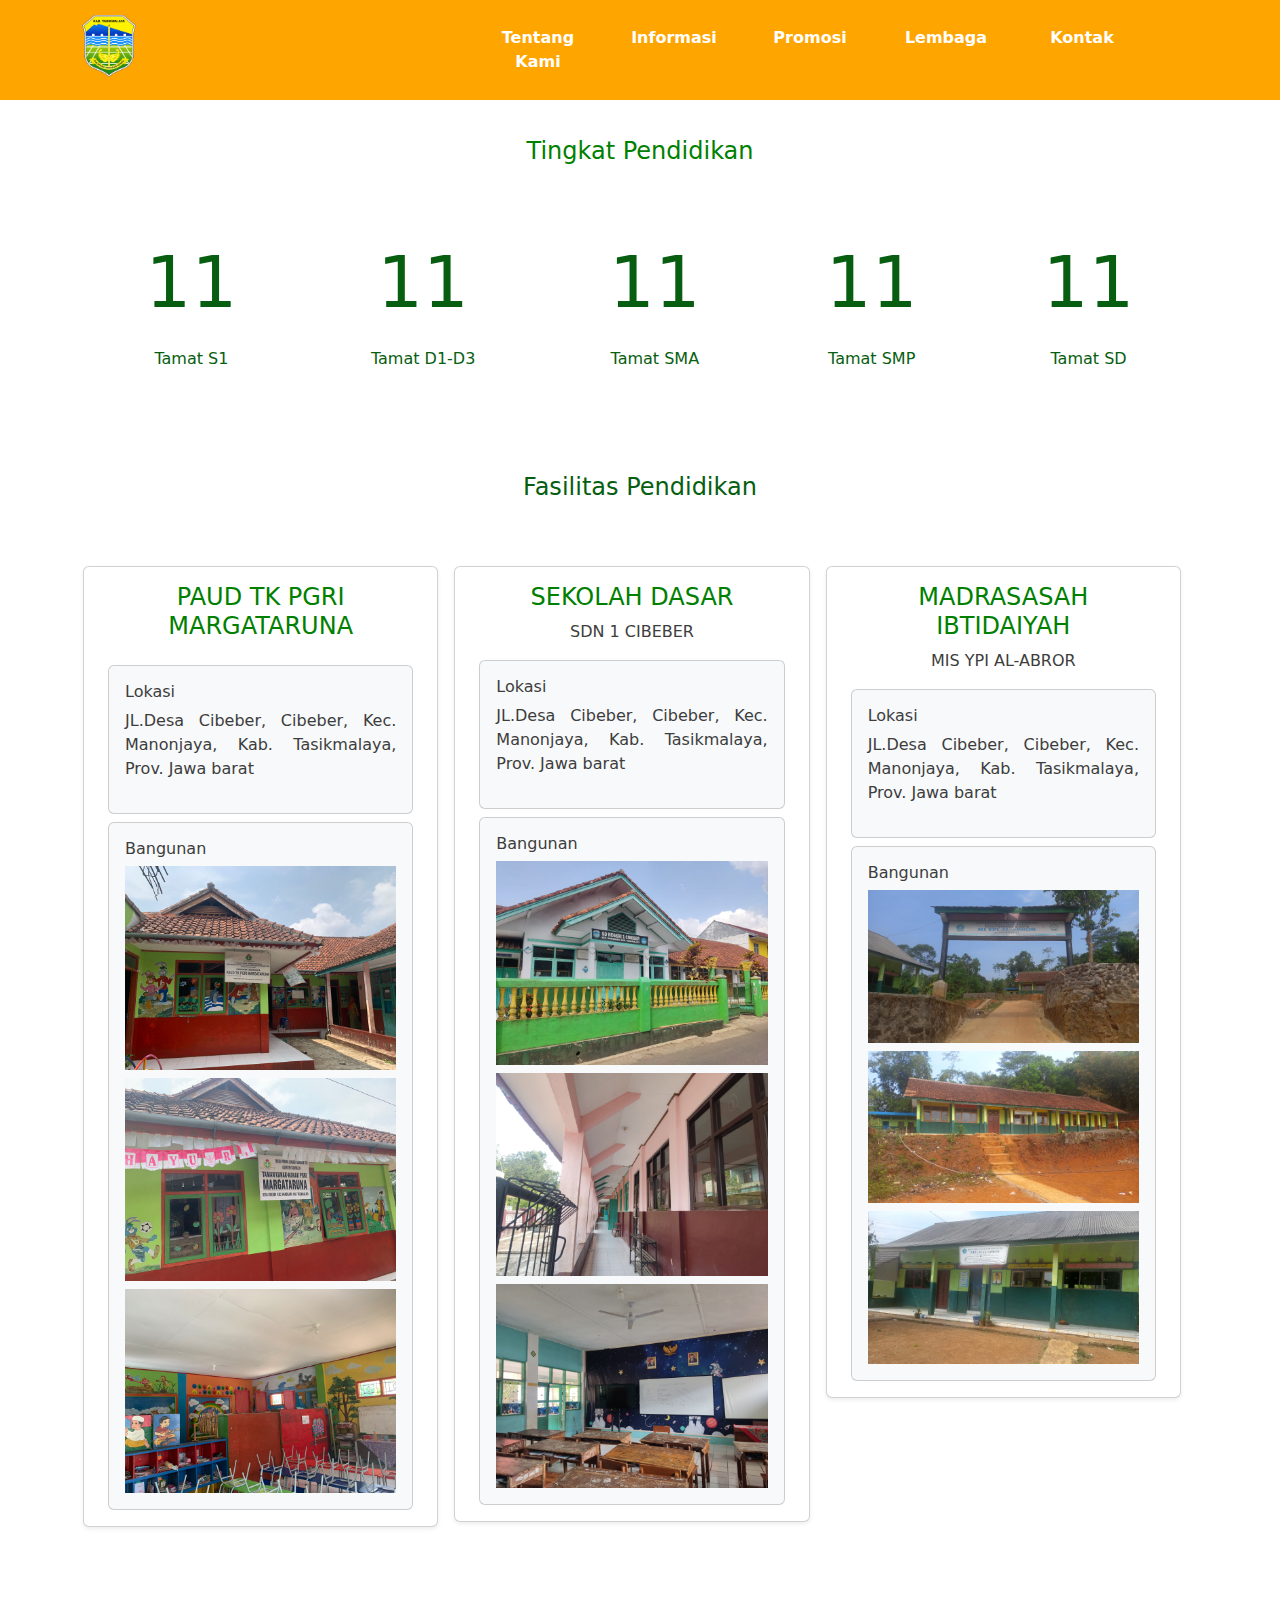
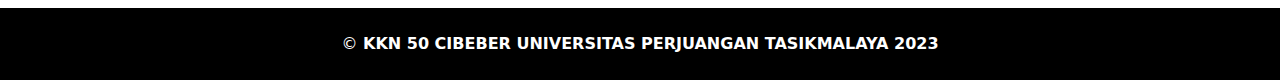
<file: pendidikan.html>
<!doctype html>
<html lang="en">

<head>
   <meta charset="utf-8">
   <meta name="viewport" content="width=device-width, initial-scale=1">
   <title>Pendidikan Desa Cibeber</title>
   <link rel="stylesheet" href="css/bootstrap.min.css">
   <link rel="stylesheet" href="style.css">
</head>

<body>
   <!-- Navbar -->
   <div class="container-fluid">
      <nav class="navbar navbar-expand-lg fixed-top px-2 py-0">
         <div class="container">
            <a class="navbar-brand" href="index.html"><img class="logo" src="image/logo kabupaten.png" alt=""></a>
            <div>
               <marquee behavior="" direction="">
                  <p class="fontfam display-5 batas-banner mt-3" style="font-size: 70px; color: white;"> Desa Cibeber</p>
               </marquee>
            </div>
            <button class="navbar-toggler" type="button" data-bs-toggle="collapse" data-bs-target="#nav-beranda"
               aria-controls="nav-beranda" aria-expanded="false" aria-label="Toggle navigation">
               <span class="navbar-toggler-icon"></span>
            </button>
            <div class="collapse navbar-collapse" id="nav-beranda">
               <ul class="navbar-nav ms-auto mx-5">
                  <li class="nav-item dropdown mx-2">
                     <a class="nav-link wr-putih" href="#" id="navbarDropdown" role="button" data-bs-toggle="dropdown"
                        aria-expanded="false">
                        Tentang Kami
                     </a>
                     <ul class="dropdown-menu" aria-labelledby="navbarDropdown">
                        <li><a class="dropdown-item" href="sejarah.html">Sejarah</a></li>
                        <li><a class="dropdown-item" href="wilayah.html">Wilayah</a></li>
                     </ul>
                  </li>
                  <li class="nav-item dropdown mx-2">
                     <a class="nav-link wr-putih" href="#" id="navbarDropdown" role="button" data-bs-toggle="dropdown"
                        aria-expanded="false">
                        Informasi
                     </a>
                     <ul class="dropdown-menu" aria-labelledby="navbarDropdown">
                        <li><a class="dropdown-item" href="pendidikan.html">Pendidikan</a></li>
                        <li><a class="dropdown-item" href="kesehatan.html">Kesehatan</a></li>
                        <li><a class="dropdown-item" href="demografi.html">Demografi</a></li>
                     </ul>
                  </li>
                  <li class="nav-item dropdown mx-2">
                     <a class="nav-link wr-putih" href="#" id="navbarDropdown" role="button" data-bs-toggle="dropdown"
                        aria-expanded="false">
                        Promosi
                     </a>
                     <ul class="dropdown-menu" aria-labelledby="navbarDropdown">
                        <li><a class="dropdown-item" href="potensi.html">Potensi</a></li>
                        <li><a class="dropdown-item" href="wisata.html">Wisata</a></li>
                     </ul>
                  </li>
                  <li class="nav-item mx-2">
                     <a class="nav-link wr-putih" href="lembaga.html">Lembaga</a>
                  </li>
                  <li class="nav-item mx-2">
                     <a class="nav-link wr-putih" href="kontak.html">Kontak</a>
                  </li>
               </ul>
            </div>
         </div>
      </nav>
   </div>
   <!-- end navbar -->
   <!-- artikel -->
   <div class="container-fluid container">
      <div class="artikel card border-white color-hijau">
         <div class="card-body text-center">
            <h4 class="color-hijau-2">Tingkat Pendidikan</h4>
         </div>
         <div class="row col-md-12 m-auto text-center">
                  <table class="mt-5">
                     <tbody>
                        <tr>
                           <td>
                              <div class="display-2">11</div><br>
                              <h6>Tamat S1</h6>
                           </td>
                           <td>
                              <div class="display-2">11</div><br>
                              <h6>Tamat D1-D3</h6>
                           </td>
                           <td>
                              <div class="display-2">11</div><br>
                              <h6>Tamat SMA</h6>
                           </td>
                           <td>
                              <div class="display-2">11</div><br>
                              <h6>Tamat SMP</h6>
                           </td>
                           <td>
                              <div class="display-2">11</div><br>
                              <h6>Tamat SD</h6>
                           </td>
                        </tr>
                     </tbody>
                  </table>
         </div>
         <div class="text-center mt-5 pt-5">
            <h4>Fasilitas Pendidikan</h4>
         </div>
         <div class="col-md-12 row g-3 mt-2">
            <div class="col-md-4 mt-5 color-hitam text-justify">
               <div class="card card-body col-md-12 shadow-sm pe-4 ps-4">
                  <h4 class="color-hijau-2" style="text-align: center;">PAUD TK PGRI MARGATARUNA</h4>
                  <p></p>
                  <div class="card card-body bg-light">
                     <h6>Lokasi</h6>
                     <p>JL.Desa Cibeber, Cibeber, Kec. Manonjaya, Kab. Tasikmalaya, Prov. Jawa barat</p>
                  </div>
                  <div class="card card-body mt-2 bg-light">
                     <h6>Bangunan</h6>
                     <img src="image/paud.jpeg" class="mb-2">
                     <img src="image/paud2.jpeg" class="mb-2">
                     <img src="image/paud3.jpeg">
                  </div>
               </div>
            </div>
            <div class="col-md-4 mt-5 color-hitam text-justify">
               <div class="card card-body col-md-12 shadow-sm pe-4 ps-4">
                  <h4 class="color-hijau-2" style="text-align: center;">SEKOLAH DASAR</h4>
                  <p style="text-align: center;">SDN 1 CIBEBER 
                  </p>
                  <div class="card card-body bg-light">
                     <h6>Lokasi</h6>
                     <p>JL.Desa Cibeber, Cibeber, Kec. Manonjaya, Kab. Tasikmalaya, Prov. Jawa barat </p>
                  </div>
                  <div class="card card-body container mt-2 bg-light">
                     <h6>Bangunan</h6>
                     <img src="image/sd.jpeg" class="mb-2">
                     <img src="image/sd2.jpeg" class="mb-2">
                     <img src="image/sd3.jpeg">
                  </div>
               </div>
            </div>
            <div class="col-md-4 mt-5 color-hitam text-justify">
               <div class="card card-body col-md-12 shadow-sm pe-4 ps-4">
                  <h4 class="color-hijau-2" style="text-align: center;">MADRASASAH IBTIDAIYAH</h4>
                  <p style="text-align: center;">MIS YPI AL-ABROR
                  </p>
                  <div class="card card-body bg-light">
                     <h6>Lokasi</h6>
                     <p>JL.Desa Cibeber, Cibeber, Kec. Manonjaya, Kab. Tasikmalaya, Prov. Jawa barat </p>
                  </div>
                  <div class="card card-body container mt-2 bg-light">
                     <h6>Bangunan</h6>
                     <img src="image/MI1.jpeg" class="mb-2">
                     <img src="image/mi2.jpeg" class="mb-2">
                     <img src="image/mi3.jpeg">
                  </div>
               </div>
            </div>
         </div>
      </div>
   </div>
   <!-- end artikel -->

   <div style="height: 200px;"></div>
   <footer>
      <div class="container-fluid">
         <div class="text-center p-4">
            &copy;<b> KKN 50 CIBEBER UNIVERSITAS PERJUANGAN TASIKMALAYA 2023 </b> 
         </div>
   </footer>
   </div>


   <script src="https://code.jquery.com/jquery-3.5.1.slim.min.js" integrity="sha384-DfXdz2htPH0lsSSs5nCTpuj/zy4C+OGpamoFVy38MVBnE+IbbVYUew+OrCXaRkfj" crossorigin="anonymous"></script>
   <script src="https://cdn.jsdelivr.net/npm/bootstrap@4.5.3/dist/js/bootstrap.bundle.min.js" integrity="sha384-ho+j7jyWK8fNQe+A12Hb8AhRq26LrZ/JpcUGGOn+Y7RsweNrtN/tE3MoK7ZeZDyx" crossorigin="anonymous"></script>
   <script src="js/bootstrap.bundle.min.js"></script>
   <script>
      $(function() {
         $(window).scroll(function() {
            if ($(window).scrollTop() <= 100) {
               $('.logo').removeClass('scroll_logo')
            } else {
               $('.logo').addClass('scroll_logo')
            }
         })
      });
      $(function() {
         $(window).scroll(function() {
            if ($(window).scrollTop() <= 100) {
               $('.navbar').removeClass('scroll_navbar')
            } else {
               $('.navbar').addClass('scroll_navbar')
            }
         })
      });
      $(function() {
         $(window).scroll(function() {
            if ($(window).scrollTop() <= 100) {
               $('.navbar .wr-putih').removeClass('scroll_wr-putih')
            } else {
               $('.navbar .wr-putih').addClass('scroll_wr-putih')
            }
         })
      });
   </script>
</body>

</html>
</file>
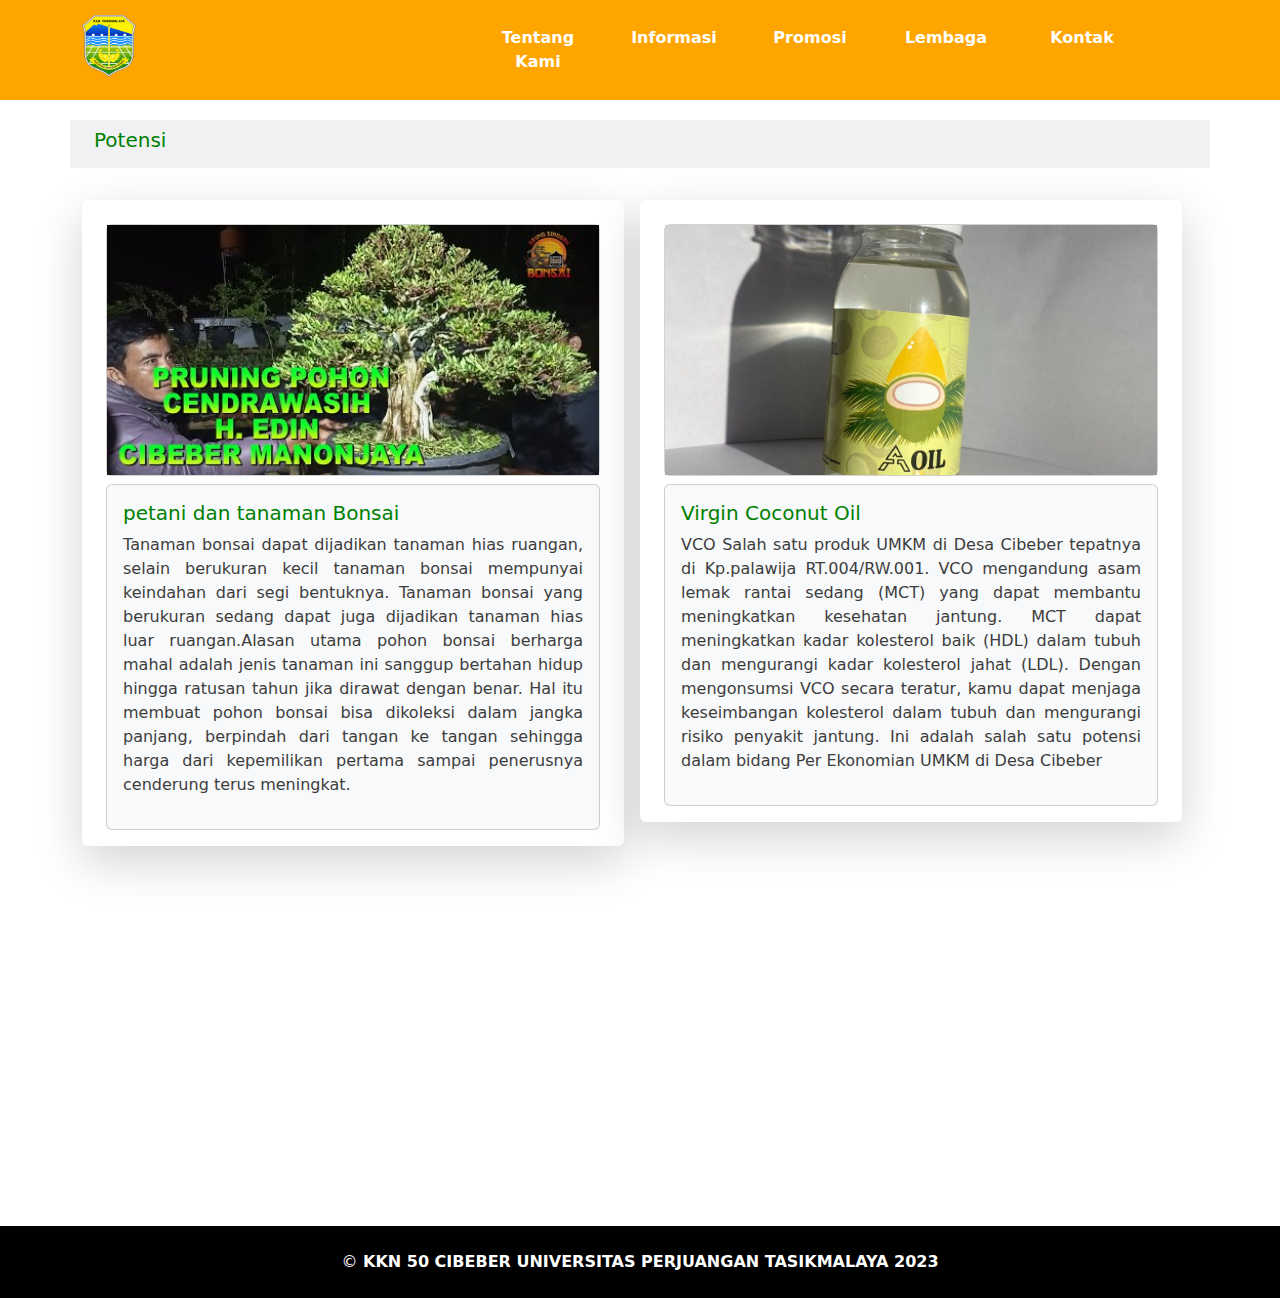
<file: potensi.html>
<!doctype html>
<html lang="en">

<head>
   <meta charset="utf-8">
   <meta name="viewport" content="width=device-width, initial-scale=1">
   <title>Potensi Desa Cibeber</title>
   <link rel="stylesheet" href="style.css">
   <link rel="stylesheet" href="css/bootstrap.min.css">

</head>

<body>
   <!-- Navbar -->
   <div class="container-fluid">
      <nav class="navbar navbar-expand-lg fixed-top px-2 py-0">
         <div class="container">
            <a class="navbar-brand" href="index.html"><img class="logo" src="image/logo kabupaten.png" alt=""></a>
            <div>
               <marquee behavior="" direction="">
                  <p class="fontfam display-5 batas-banner mt-3" style="font-size: 70px; color: white;"> Desa Cibeber</p>
               </marquee>
            </div>
            <button class="navbar-toggler" type="button" data-bs-toggle="collapse" data-bs-target="#nav-beranda"
               aria-controls="nav-beranda" aria-expanded="false" aria-label="Toggle navigation">
               <span class="navbar-toggler-icon"></span>
            </button>
            <div class="collapse navbar-collapse" id="nav-beranda">
               <ul class="navbar-nav ms-auto mx-5">
                  <li class="nav-item dropdown mx-2">
                     <a class="nav-link wr-putih" href="#" id="navbarDropdown" role="button" data-bs-toggle="dropdown"
                        aria-expanded="false">
                        Tentang Kami
                     </a>
                     <ul class="dropdown-menu" aria-labelledby="navbarDropdown">
                        <li><a class="dropdown-item" href="sejarah.html">Sejarah</a></li>
                        <li><a class="dropdown-item" href="wilayah.html">Wilayah</a></li>
                     </ul>
                  </li>
                  <li class="nav-item dropdown mx-2">
                     <a class="nav-link wr-putih" href="#" id="navbarDropdown" role="button" data-bs-toggle="dropdown"
                        aria-expanded="false">
                        Informasi
                     </a>
                     <ul class="dropdown-menu" aria-labelledby="navbarDropdown">
                        <li><a class="dropdown-item" href="pendidikan.html">Pendidikan</a></li>
                        <li><a class="dropdown-item" href="kesehatan.html">Kesehatan</a></li>
                        <li><a class="dropdown-item" href="demografi.html">Demografi</a></li>
                     </ul>
                  </li>
                  <li class="nav-item dropdown mx-2">
                     <a class="nav-link wr-putih" href="#" id="navbarDropdown" role="button" data-bs-toggle="dropdown"
                        aria-expanded="false">
                        Promosi
                     </a>
                     <ul class="dropdown-menu" aria-labelledby="navbarDropdown">
                        <li><a class="dropdown-item" href="potensi.html">Potensi</a></li>
                        <li><a class="dropdown-item" href="wisata.html">Wisata</a></li>
                     </ul>
                  </li>
                  <li class="nav-item mx-2">
                     <a class="nav-link wr-putih" href="lembaga.html">Lembaga</a>
                  </li>
                  <li class="nav-item mx-2">
                     <a class="nav-link wr-putih" href="kontak.html">Kontak</a>
                  </li>
               </ul>
            </div>
         </div>
      </nav>
   </div>
   <!-- end navbar -->
   <!-- artikel -->
   <div class="container-fluid">
      <div class="container artikel color-hijau-2 bg-secondary bg-opacity-10 ps-4 p-2 g-3">
         <h5>Potensi</h5>
      </div>
   </div>
   <div class="container-fluid">
      <div class="container artikel">
         <div class="col-md-12 row g-3">
            <div class="col-md-6 mt-5 color-hitam text-justify">
               <div class="card card-body col-md-12 shadow-lg border-0 pe-4 ps-4">
                  <div class="card mt-2">
                     <img class="gambar-objek" src="image/bonsai.jpg">
                  </div>
                  <div class="card card-body bg-light mt-2">
                     <h5 class="color-hijau-2">petani dan tanaman Bonsai </h5>
                     <p>Tanaman bonsai dapat dijadikan tanaman hias ruangan, selain berukuran kecil tanaman bonsai mempunyai keindahan dari segi bentuknya. Tanaman bonsai yang berukuran sedang dapat juga dijadikan tanaman hias luar ruangan.Alasan utama pohon bonsai berharga mahal adalah jenis tanaman ini sanggup bertahan hidup hingga ratusan tahun jika dirawat dengan benar. Hal itu membuat pohon bonsai bisa dikoleksi dalam jangka panjang, berpindah dari tangan ke tangan sehingga harga dari kepemilikan pertama sampai penerusnya cenderung terus meningkat.</p>
                  </div>
               </div>
            </div>
            <div class="col-md-6 mt-5 color-hitam text-justify">
               <div class="card card-body col-md-12 shadow-lg border-0 pe-4 ps-4">
                  <div class="card mt-2">
                     <img class="gambar-objek" src="image/vco.jpeg">
                  </div>
                  <div class="card card-body bg-light mt-2">
                     <h5 class="color-hijau-2">Virgin Coconut Oil</h5>
                     <p>VCO Salah satu produk UMKM di Desa Cibeber tepatnya di Kp.palawija RT.004/RW.001. VCO mengandung asam lemak rantai sedang (MCT) yang dapat membantu meningkatkan kesehatan jantung. MCT dapat meningkatkan kadar kolesterol baik (HDL) dalam tubuh dan mengurangi kadar kolesterol jahat (LDL). Dengan mengonsumsi VCO secara teratur, kamu dapat menjaga keseimbangan kolesterol dalam tubuh dan mengurangi risiko penyakit jantung. Ini adalah salah satu potensi dalam bidang Per Ekonomian UMKM di Desa Cibeber</p>
                  </div>
               </div>
            </div>
         </div>
      </div>
   </div>
   <!-- end artikel -->

   <div style="height: 500px;"></div>
   <footer>
      <div class="container-fluid">
         <div class="text-center p-4">
            &copy;<b> KKN 50 CIBEBER UNIVERSITAS PERJUANGAN TASIKMALAYA 2023 </b> 
         </div>
   </footer>
   </div>


   <script src="https://code.jquery.com/jquery-3.5.1.slim.min.js" integrity="sha384-DfXdz2htPH0lsSSs5nCTpuj/zy4C+OGpamoFVy38MVBnE+IbbVYUew+OrCXaRkfj" crossorigin="anonymous"></script>
   <script src="https://cdn.jsdelivr.net/npm/bootstrap@4.5.3/dist/js/bootstrap.bundle.min.js" integrity="sha384-ho+j7jyWK8fNQe+A12Hb8AhRq26LrZ/JpcUGGOn+Y7RsweNrtN/tE3MoK7ZeZDyx" crossorigin="anonymous"></script>
   <script src="js/bootstrap.bundle.min.js"></script>
   <script>
      $(function() {
         $(window).scroll(function() {
            if ($(window).scrollTop() <= 200) {
               $('.logo').removeClass('scroll_logo')
            } else {
               $('.logo').addClass('scroll_logo')
            }
         })
      });
      $(function() {
         $(window).scroll(function() {
            if ($(window).scrollTop() <= 200) {
               $('.navbar').removeClass('scroll_navbar')
            } else {
               $('.navbar').addClass('scroll_navbar')
            }
         })
      });
      $(function() {
         $(window).scroll(function() {
            if ($(window).scrollTop() <= 200) {
               $('.navbar .wr-putih').removeClass('scroll_wr-putih')
            } else {
               $('.navbar .wr-putih').addClass('scroll_wr-putih')
            }
         })
      });
   </script>
</body>

</html>
</file>
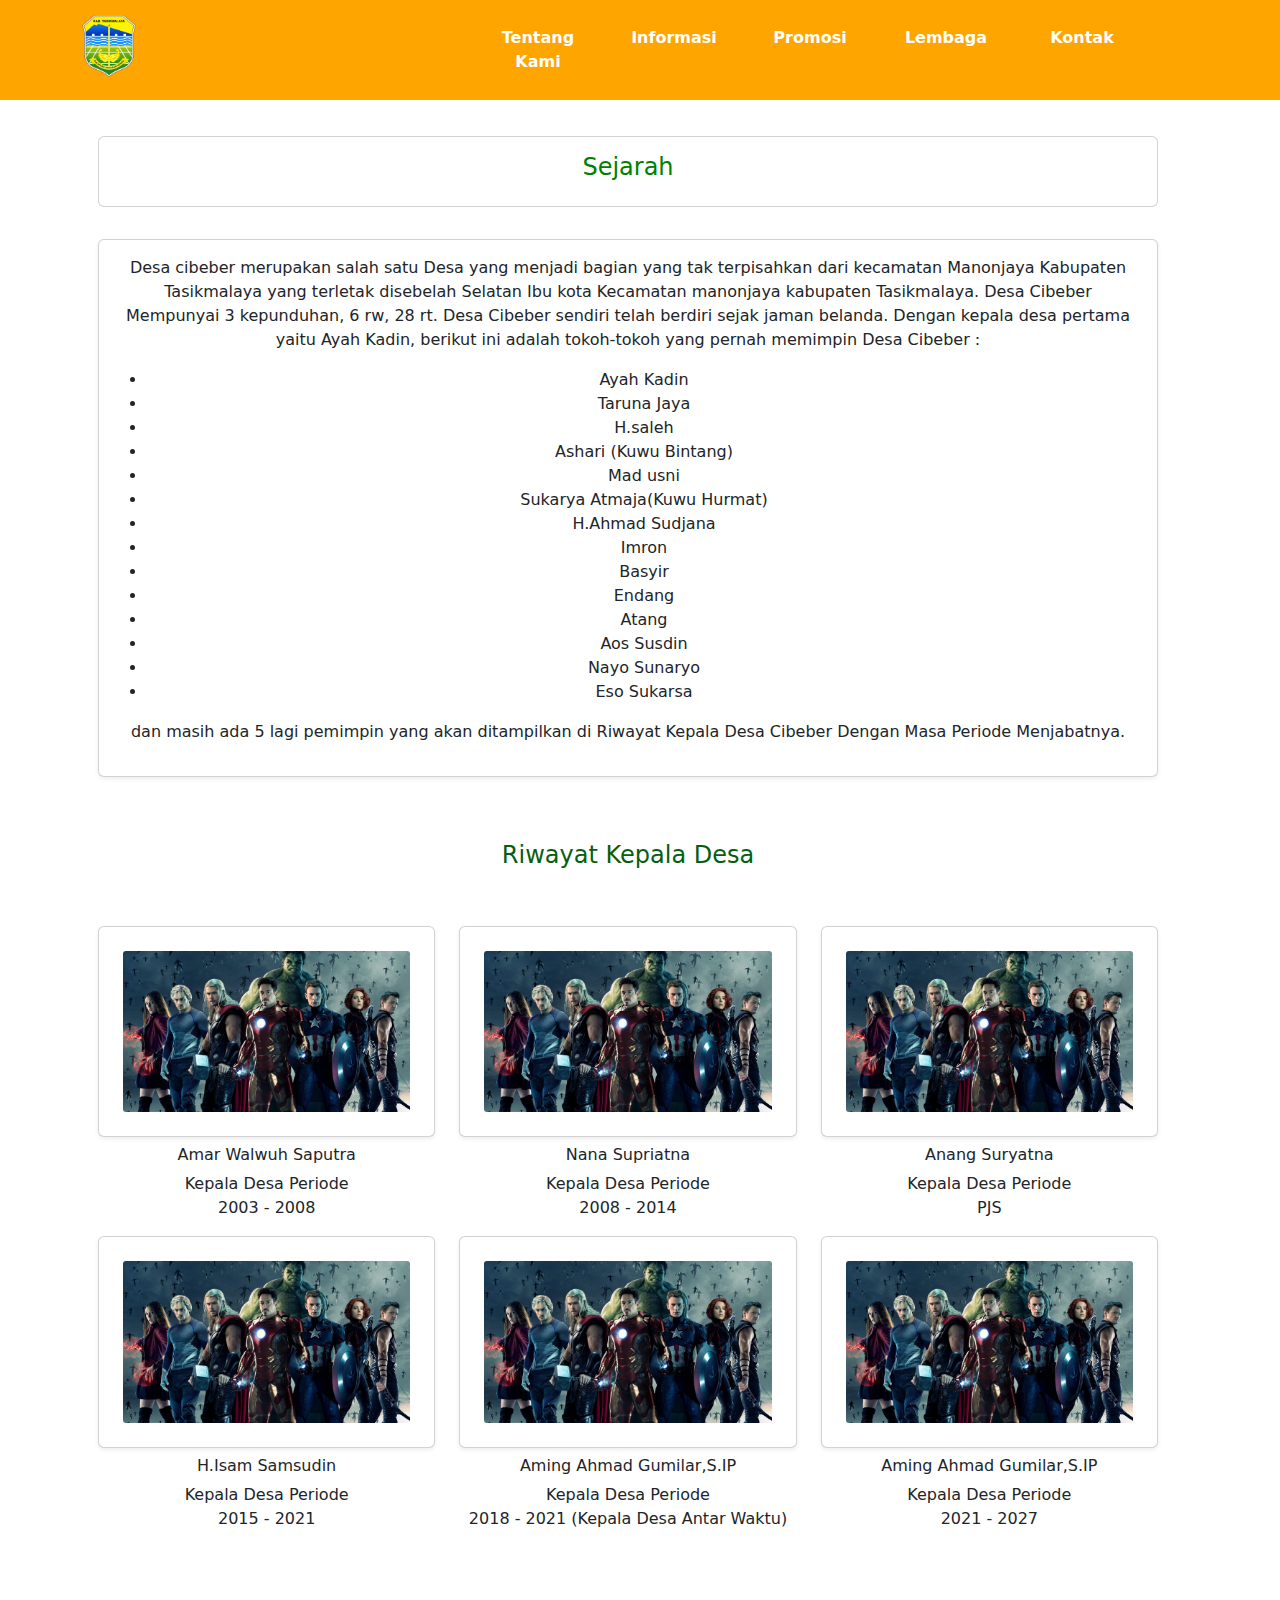
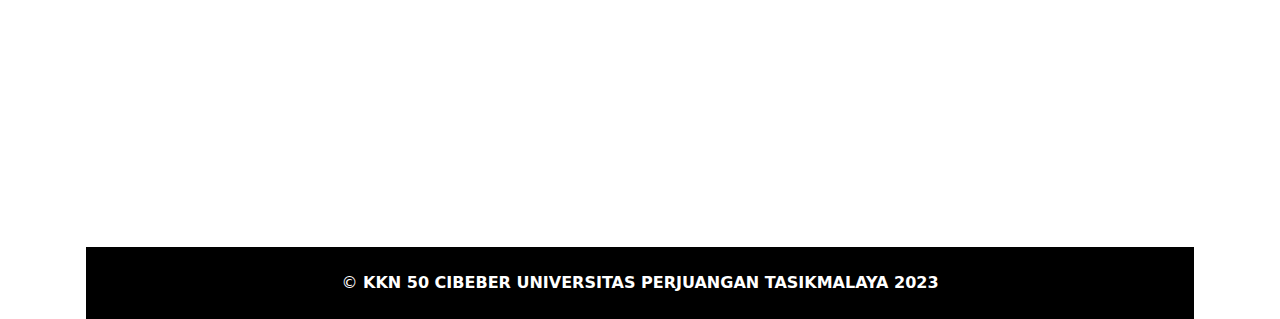
<file: sejarah.html>
<!doctype html>
<html lang="en">

<head>
   <meta charset="utf-8">
   <meta name="viewport" content="width=device-width, initial-scale=1">
   <title>Sejarah Desa Cibeber</title>
   <link rel="stylesheet" href="style.css">
   <link rel="stylesheet" href="css/bootstrap.min.css">

</head>
<style>
</style>

<body>
   <!-- Navbar -->
   <div class="container-fluid">
      <nav class="navbar navbar-expand-lg fixed-top px-2 py-0">
         <div class="container">
            <a class="navbar-brand" href="index.html"><img class="logo" src="image/logo kabupaten.png" alt=""></a>
            <div>
               <marquee behavior="" direction="">
                  <p class="fontfam display-5 batas-banner mt-3" style="font-size: 70px; color: white;"> Desa Cibeber
                  </p>
               </marquee>
            </div>
            <button class="navbar-toggler" type="button" data-bs-toggle="collapse" data-bs-target="#nav-beranda"
               aria-controls="nav-beranda" aria-expanded="false" aria-label="Toggle navigation">
               <span class="navbar-toggler-icon"></span>
            </button>
            <div class="collapse navbar-collapse" id="nav-beranda">
               <ul class="navbar-nav ms-auto mx-5">
                  <li class="nav-item dropdown mx-2">
                     <a class="nav-link wr-putih" href="#" id="navbarDropdown" role="button" data-bs-toggle="dropdown"
                        aria-expanded="false">
                        Tentang Kami
                     </a>
                     <ul class="dropdown-menu" aria-labelledby="navbarDropdown">
                        <li><a class="dropdown-item" href="sejarah.html">Sejarah</a></li>
                        <li><a class="dropdown-item" href="wilayah.html">Wilayah</a></li>
                     </ul>
                  </li>
                  <li class="nav-item dropdown mx-2">
                     <a class="nav-link wr-putih" href="#" id="navbarDropdown" role="button" data-bs-toggle="dropdown"
                        aria-expanded="false">
                        Informasi
                     </a>
                     <ul class="dropdown-menu" aria-labelledby="navbarDropdown">
                        <li><a class="dropdown-item" href="pendidikan.html">Pendidikan</a></li>
                        <li><a class="dropdown-item" href="kesehatan.html">Kesehatan</a></li>
                        <li><a class="dropdown-item" href="demografi.html">Demografi</a></li>
                     </ul>
                  </li>
                  <li class="nav-item dropdown mx-2">
                     <a class="nav-link wr-putih" href="#" id="navbarDropdown" role="button" data-bs-toggle="dropdown"
                        aria-expanded="false">
                        Promosi
                     </a>
                     <ul class="dropdown-menu" aria-labelledby="navbarDropdown">
                        <li><a class="dropdown-item" href="potensi.html">Potensi</a></li>
                        <li><a class="dropdown-item" href="wisata.html">Wisata</a></li>
                     </ul>
                  </li>
                  <li class="nav-item mx-2">
                     <a class="nav-link wr-putih" href="lembaga.html">Lembaga</a>
                  </li>
                  <li class="nav-item mx-2">
                     <a class="nav-link wr-putih" href="kontak.html">Kontak</a>
                  </li>
               </ul>
            </div>
         </div>
      </nav>
   </div>
   <!-- end navbar -->
   <!-- artikel -->
   <div class="container-fluid px-3 container artikel">
      <div class="row m-auto">
         <!-- sejarah kiri -->
         <div class="col-md-6 row" style="width: auto; text-align: center;">
            <div class="col-md-12 color-hijau-2 py-3">
               <div class="card bg-light; border-dark;">
                  <div class="card-body">
                     <h4>Sejarah</h4>
                  </div>
               </div>
            </div>
            <div class="col-md-12 py-3">
               <div class="card shadow-sm">
                  <div class="card-body">
                     <p>Desa cibeber merupakan salah satu Desa yang menjadi bagian yang tak terpisahkan dari kecamatan
                        Manonjaya Kabupaten Tasikmalaya yang terletak disebelah Selatan Ibu kota Kecamatan manonjaya
                        kabupaten Tasikmalaya. Desa Cibeber Mempunyai 3 kepunduhan, 6 rw, 28 rt. Desa Cibeber sendiri
                        telah berdiri sejak jaman belanda. Dengan kepala desa pertama yaitu Ayah Kadin, berikut ini
                        adalah tokoh-tokoh yang pernah memimpin Desa Cibeber :
                     <ul>
                        <li>Ayah Kadin</li>
                        <li>Taruna Jaya</li>
                        <li>H.saleh</li>
                        <li>Ashari (Kuwu Bintang)</li>
                        <li>Mad usni</li>
                        <li>Sukarya Atmaja(Kuwu Hurmat)</li>
                        <li>H.Ahmad Sudjana</li>
                        <li>Imron</li>
                        <li>Basyir</li>
                        <li>Endang</li>
                        <li>Atang</li>
                        <li>Aos Susdin</li>
                        <li>Nayo Sunaryo</li>
                        <li>Eso Sukarsa</li>

                     </ul>


                     dan masih ada 5 lagi pemimpin yang akan ditampilkan di Riwayat Kepala Desa Cibeber Dengan Masa
                     Periode Menjabatnya.
                     </p>
                  </div>
               </div>
            </div>
         </div>
         <!-- end sejarah kiri -->


         <!-- silsilah kepala desa -->
         <div class="row">
            <div class="mt-5 text-center color-hijau mb-5">
               <h4>Riwayat Kepala Desa</h4>
            </div>
            <div class="col-4 m-auto">
               <div class="card card-body p-4 shadow-sm text-center">
                  <img src="image/jpg.jpg" style="border-radius: 3px;" class="gambar-lurah">
               </div>
               <div class="card-body text-center mt-2">
                  <h6>Amar Walwuh Saputra</h6>
                  <p>Kepala Desa Periode<br>2003 - 2008</p>
               </div>
            </div>
            <div class="col-4 m-auto">
               <div class="card card-body p-4 shadow-sm text-center">
                  <img src="image/jpg.jpg" style="border-radius: 3px;" class="gambar-lurah">
               </div>
               <div class="card-body text-center mt-2">
                  <h6>Nana Supriatna</h6>
                  <p>Kepala Desa Periode<br>2008 - 2014</p>
               </div>
            </div>
            <div class="col-4 m-auto">
               <div class="card card-body p-4 shadow-sm text-center">
                  <img src="image/jpg.jpg" style="border-radius: 3px;" class="gambar-lurah">
               </div>
               <div class="card-body text-center mt-2">
                  <h6>Anang Suryatna</h6>
                  <p>Kepala Desa Periode<br>PJS</p>
               </div>
            </div>
            <div class="col-4 m-auto">
               <div class="card card-body p-4 shadow-sm text-center">
                  <img src="image/jpg.jpg" style="border-radius: 3px;" class="gambar-lurah">
               </div>
               <div class="card-body text-center mt-2">
                  <h6>H.Isam Samsudin</h6>
                  <p>Kepala Desa Periode<br>2015 - 2021</p>
               </div>
            </div>
            <div class="col-4 m-auto">
               <div class="card card-body p-4 shadow-sm text-center">
                  <img src="image/jpg.jpg" style="border-radius: 3px;" class="gambar-lurah">
               </div>
               <div class="card-body text-center mt-2">
                  <h6>Aming Ahmad Gumilar,S.IP</h6>
                  <p>Kepala Desa Periode<br>2018 - 2021 (Kepala Desa Antar Waktu) </p>
               </div>
            </div>
            <div class="col-4 m-auto">
               <div class="card card-body p-4 shadow-sm text-center">
                  <img src="image/jpg.jpg" style="border-radius: 3px;" class="gambar-lurah">
               </div>
               <div class="card-body text-center mt-2">
                  <h6>Aming Ahmad Gumilar,S.IP</h6>
                  <p>Kepala Desa Periode<br>2021 - 2027</p>
               </div>
            </div>
         </div>
      </div>
      <!-- end artikel -->
      <div style="height: 300px;"></div>
      <footer class="container-fluid">
         <div class="container">
            <div class="text-center p-4">
               &copy;<b> KKN 50 CIBEBER UNIVERSITAS PERJUANGAN TASIKMALAYA 2023 </b> 
            </div>
      </footer>
   </div>


   <script src="https://code.jquery.com/jquery-3.5.1.slim.min.js"
      integrity="sha384-DfXdz2htPH0lsSSs5nCTpuj/zy4C+OGpamoFVy38MVBnE+IbbVYUew+OrCXaRkfj"
      crossorigin="anonymous"></script>
   <script src="https://cdn.jsdelivr.net/npm/bootstrap@4.5.3/dist/js/bootstrap.bundle.min.js"
      integrity="sha384-ho+j7jyWK8fNQe+A12Hb8AhRq26LrZ/JpcUGGOn+Y7RsweNrtN/tE3MoK7ZeZDyx"
      crossorigin="anonymous"></script>
   <script src="js/bootstrap.bundle.min.js"></script>
   <script>
      $(function () {
         $(window).scroll(function () {
            if ($(window).scrollTop() <= 100) {
               $('.logo').removeClass('scroll_logo')
            } else {
               $('.logo').addClass('scroll_logo')
            }
         })
      });
      $(function () {
         $(window).scroll(function () {
            if ($(window).scrollTop() <= 100) {
               $('.navbar').removeClass('scroll_navbar')
            } else {
               $('.navbar').addClass('scroll_navbar')
            }
         })
      });
      $(function () {
         $(window).scroll(function () {
            if ($(window).scrollTop() <= 200) {
               $('.navbar .wr-putih').removeClass('scroll_wr-putih')
            } else {
               $('.navbar .wr-putih').addClass('scroll_wr-putih')
            }
         })
      });
   </script>
</body>

</html>
</file>
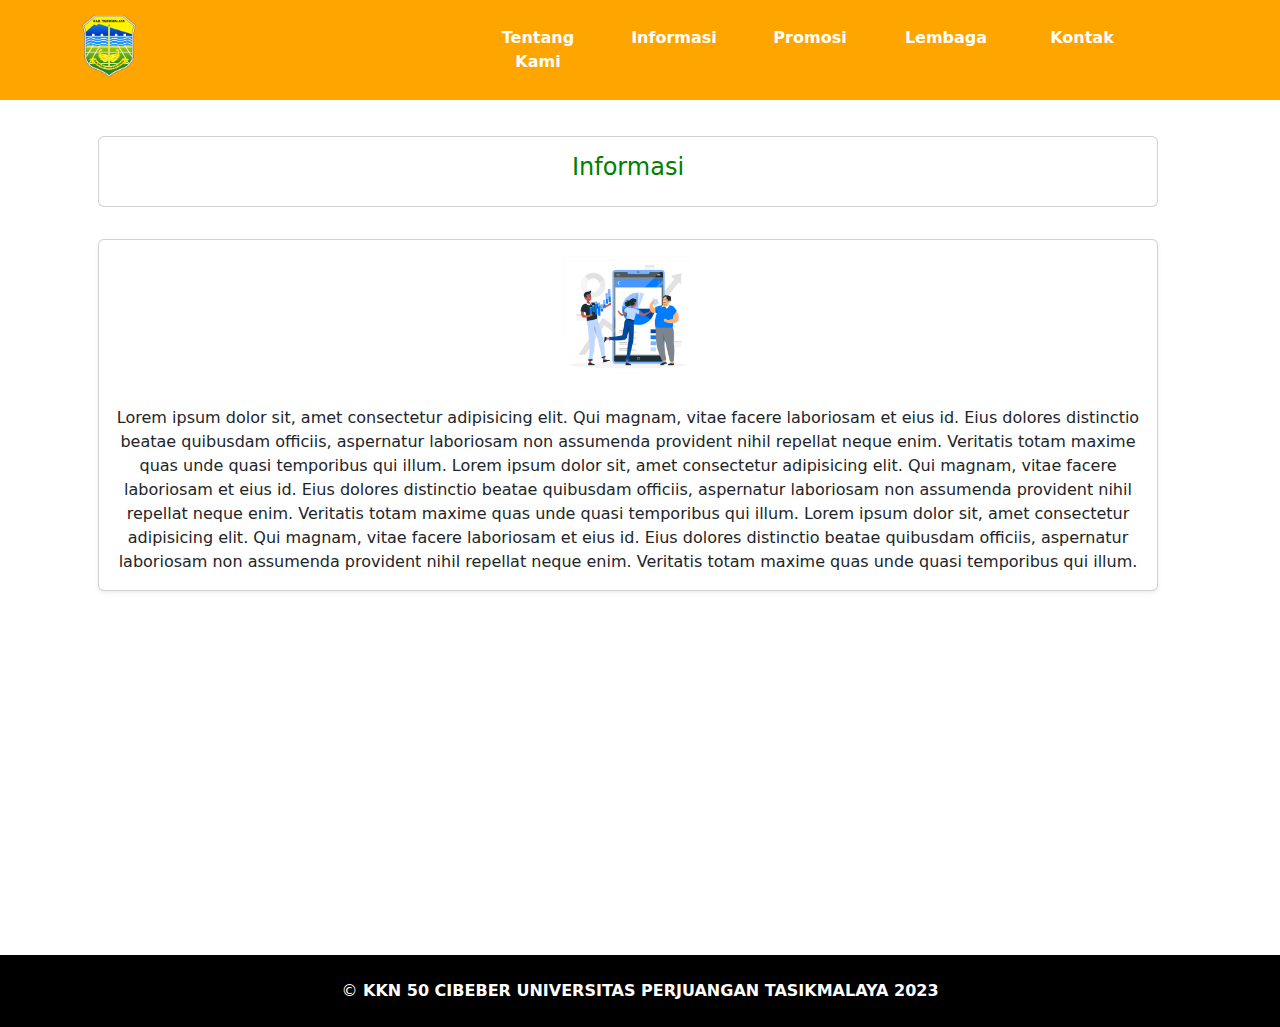
<file: selengkapnya.html>
<!doctype html>
<html lang="en">

<head>
    <meta charset="utf-8">
    <meta name="viewport" content="width=device-width, initial-scale=1">
    <title>Desa Cibeber</title>
    <link rel="stylesheet" href="style.css">
    <link rel="stylesheet" href="css/bootstrap.min.css">

</head>
<style>
</style>

<body>
    <!-- Navbar -->
    <div class="container-fluid">
        <nav class="navbar navbar-expand-lg fixed-top px-2 py-0">
            <div class="container">
                <a class="navbar-brand" href="index.html"><img class="logo" src="image/logo kabupaten.png" alt=""></a>
                <div>
                    <marquee behavior="" direction="">
                        <p class="fontfam display-5 batas-banner mt-3" style="font-size: 70px; color: white;"> Desa
                            Cibeber</p>
                    </marquee>
                </div>
                <button class="navbar-toggler" type="button" data-bs-toggle="collapse" data-bs-target="#nav-beranda"
                    aria-controls="nav-beranda" aria-expanded="false" aria-label="Toggle navigation">
                    <span class="navbar-toggler-icon"></span>
                </button>
                <div class="collapse navbar-collapse" id="nav-beranda">
                    <ul class="navbar-nav ms-auto mx-5">
                        <li class="nav-item dropdown mx-2">
                            <a class="nav-link wr-putih" href="#" id="navbarDropdown" role="button"
                                data-bs-toggle="dropdown" aria-expanded="false">
                                Tentang Kami
                            </a>
                            <ul class="dropdown-menu" aria-labelledby="navbarDropdown">
                                <li><a class="dropdown-item" href="sejarah.html">Sejarah</a></li>
                                <li><a class="dropdown-item" href="wilayah.html">Wilayah</a></li>
                            </ul>
                        </li>
                        <li class="nav-item dropdown mx-2">
                            <a class="nav-link wr-putih" href="#" id="navbarDropdown" role="button"
                                data-bs-toggle="dropdown" aria-expanded="false">
                                Informasi
                            </a>
                            <ul class="dropdown-menu" aria-labelledby="navbarDropdown">
                                <li><a class="dropdown-item" href="pendidikan.html">Pendidikan</a></li>
                                <li><a class="dropdown-item" href="kesehatan.html">Kesehatan</a></li>
                                <li><a class="dropdown-item" href="demografi.html">Demografi</a></li>
                            </ul>
                        </li>
                        <li class="nav-item dropdown mx-2">
                            <a class="nav-link wr-putih" href="#" id="navbarDropdown" role="button"
                                data-bs-toggle="dropdown" aria-expanded="false">
                                Promosi
                            </a>
                            <ul class="dropdown-menu" aria-labelledby="navbarDropdown">
                                <li><a class="dropdown-item" href="potensi.html">Potensi</a></li>
                                <li><a class="dropdown-item" href="wisata.html">Wisata</a></li>
                            </ul>
                        </li>
                        <li class="nav-item mx-2">
                            <a class="nav-link wr-putih" href="lembaga.html">Lembaga</a>
                        </li>
                        <li class="nav-item mx-2">
                            <a class="nav-link wr-putih" href="kontak.html">Kontak</a>
                        </li>
                    </ul>
                </div>
            </div>
        </nav>
    </div>
    <!-- end navbar -->
    <!-- artikel -->
    <div class="container-fluid px-3 container artikel">
        <div class="row m-auto">
            <!-- sejarah kiri -->
            <div class="col-md-6 row" style="width: auto; text-align: center;">
                <div class="col-md-12 color-hijau-2 py-3">
                    <div class="card bg-light; border-dark;">
                        <div class="card-body">
                            <h4>Informasi</h4>
                        </div>
                    </div>
                </div>
                <div class="col-md-12 py-3">
                    <div class="card shadow-sm">
                        <img src="image/5895736.jpg" class="card-img-top" alt="...">
                        <div class="card-body">
                            Lorem ipsum dolor sit, amet consectetur adipisicing elit. Qui magnam, vitae facere
                            laboriosam et eius id. Eius dolores distinctio beatae quibusdam officiis, aspernatur
                            laboriosam non assumenda provident nihil repellat neque enim. Veritatis totam maxime quas
                            unde quasi temporibus qui illum.
                            Lorem ipsum dolor sit, amet consectetur adipisicing elit. Qui magnam, vitae facere
                            laboriosam et eius id. Eius dolores distinctio beatae quibusdam officiis, aspernatur
                            laboriosam non assumenda provident nihil repellat neque enim. Veritatis totam maxime quas
                            unde quasi temporibus qui illum.
                            Lorem ipsum dolor sit, amet consectetur adipisicing elit. Qui magnam, vitae facere
                            laboriosam et eius id. Eius dolores distinctio beatae quibusdam officiis, aspernatur
                            laboriosam non assumenda provident nihil repellat neque enim. Veritatis totam maxime quas
                            unde quasi temporibus qui illum.
                        </div>
                    </div>
                </div>
            </div>
        </div>
    </div>
    <!-- end artikel -->
    <div style="height: 468px;"></div>
    <footer class="container-fluid">
        <div class="container">
            <div class="text-center p-4">
                &copy;<b> KKN 50 CIBEBER UNIVERSITAS PERJUANGAN TASIKMALAYA 2023 </b>
            </div>
    </footer>
    </div>


    <script src="https://code.jquery.com/jquery-3.5.1.slim.min.js"
        integrity="sha384-DfXdz2htPH0lsSSs5nCTpuj/zy4C+OGpamoFVy38MVBnE+IbbVYUew+OrCXaRkfj"
        crossorigin="anonymous"></script>
    <script src="https://cdn.jsdelivr.net/npm/bootstrap@4.5.3/dist/js/bootstrap.bundle.min.js"
        integrity="sha384-ho+j7jyWK8fNQe+A12Hb8AhRq26LrZ/JpcUGGOn+Y7RsweNrtN/tE3MoK7ZeZDyx"
        crossorigin="anonymous"></script>
    <script src="js/bootstrap.bundle.min.js"></script>
    <script>
        $(function () {
            $(window).scroll(function () {
                if ($(window).scrollTop() <= 100) {
                    $('.logo').removeClass('scroll_logo')
                } else {
                    $('.logo').addClass('scroll_logo')
                }
            })
        });
        $(function () {
            $(window).scroll(function () {
                if ($(window).scrollTop() <= 100) {
                    $('.navbar').removeClass('scroll_navbar')
                } else {
                    $('.navbar').addClass('scroll_navbar')
                }
            })
        });
        $(function () {
            $(window).scroll(function () {
                if ($(window).scrollTop() <= 200) {
                    $('.navbar .wr-putih').removeClass('scroll_wr-putih')
                } else {
                    $('.navbar .wr-putih').addClass('scroll_wr-putih')
                }
            })
        });
    </script>
</body>

</html>
</file>
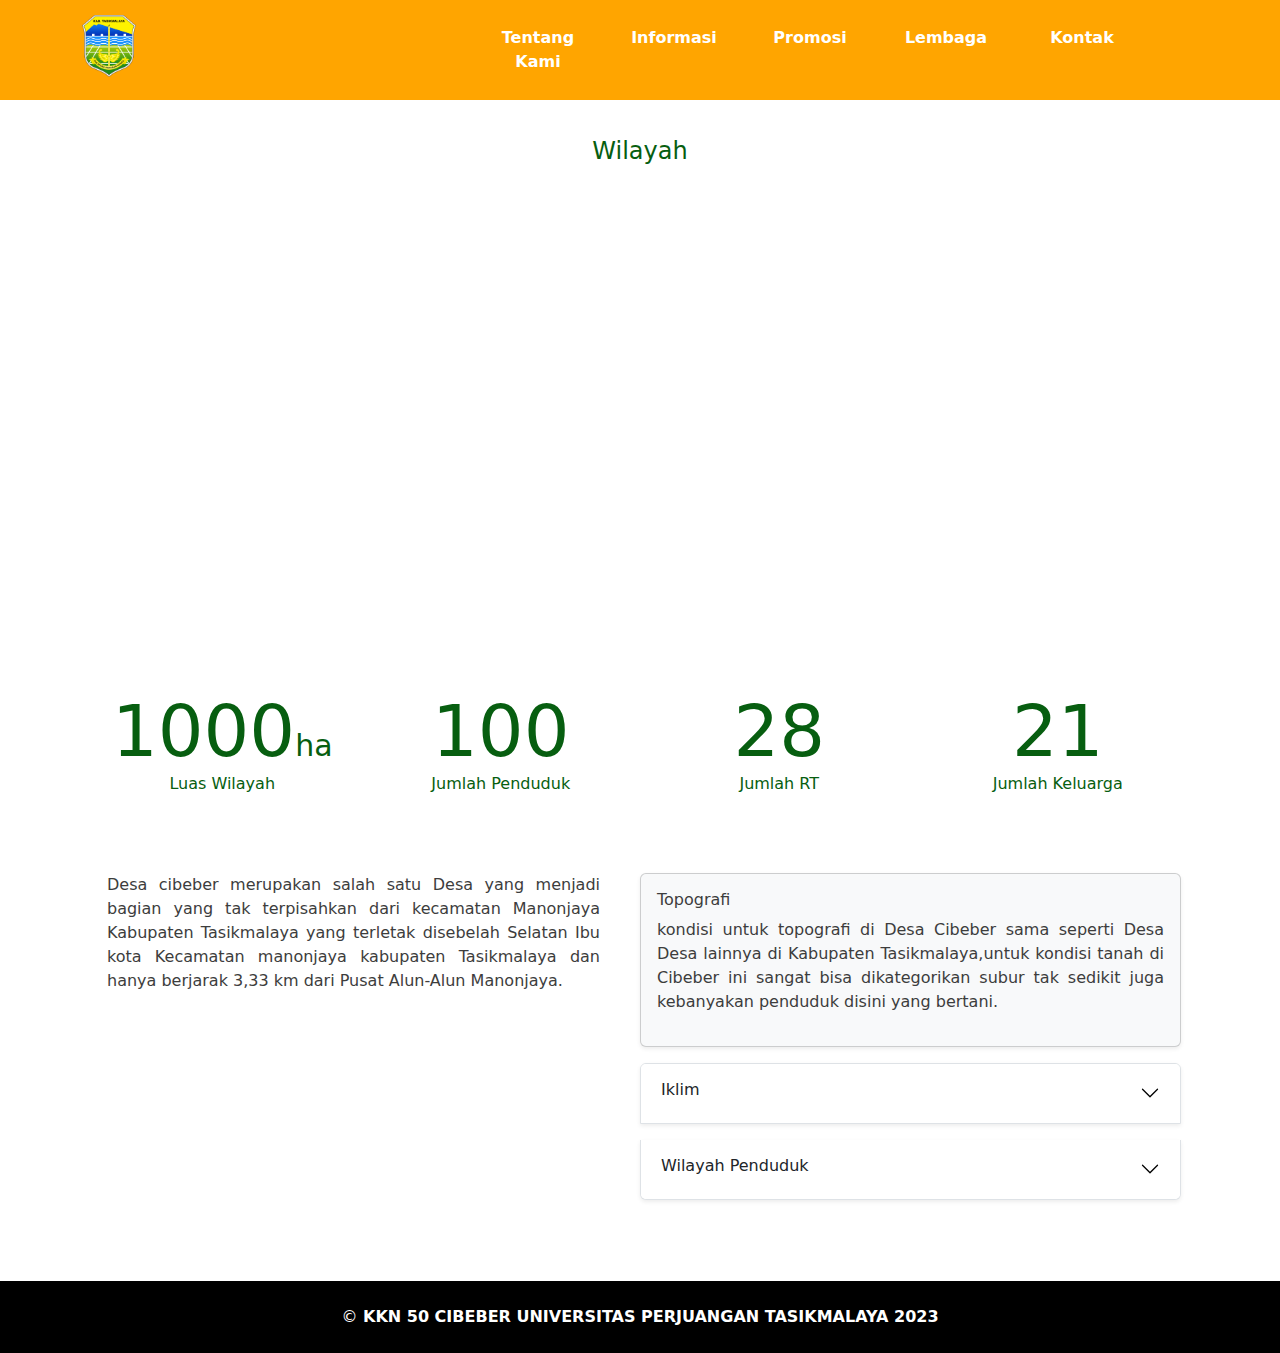
<file: wilayah.html>
<!doctype html>
<html lang="en">

<head>
   <meta charset="utf-8">
   <meta name="viewport" content="width=device-width, initial-scale=1">
   <title>Wilayah Desa Cibeber</title>
   <link rel="stylesheet" href="style.css">
   <link rel="stylesheet" href="css/bootstrap.min.css">

</head>

<body>
   <!-- Navbar -->
   <div class="container-fluid">
      <nav class="navbar navbar-expand-lg fixed-top px-2 py-0">
         <div class="container">
            <a class="navbar-brand" href="index.html"><img class="logo" src="image/logo kabupaten.png" alt=""></a>
            <div>
               <marquee behavior="" direction="">
                  <p class="fontfam display-5 batas-banner mt-3" style="font-size: 70px; color: white;"> Desa Cibeber</p>
               </marquee>
            </div>
            <button class="navbar-toggler" type="button" data-bs-toggle="collapse" data-bs-target="#nav-beranda"
               aria-controls="nav-beranda" aria-expanded="false" aria-label="Toggle navigation">
               <span class="navbar-toggler-icon"></span>
            </button>
            <div class="collapse navbar-collapse" id="nav-beranda">
               <ul class="navbar-nav ms-auto mx-5">
                  <li class="nav-item dropdown mx-2">
                     <a class="nav-link wr-putih" href="#" id="navbarDropdown" role="button" data-bs-toggle="dropdown"
                        aria-expanded="false">
                        Tentang Kami
                     </a>
                     <ul class="dropdown-menu" aria-labelledby="navbarDropdown">
                        <li><a class="dropdown-item" href="sejarah.html">Sejarah</a></li>
                        <li><a class="dropdown-item" href="wilayah.html">Wilayah</a></li>
                     </ul>
                  </li>
                  <li class="nav-item dropdown mx-2">
                     <a class="nav-link wr-putih" href="#" id="navbarDropdown" role="button" data-bs-toggle="dropdown"
                        aria-expanded="false">
                        Informasi
                     </a>
                     <ul class="dropdown-menu" aria-labelledby="navbarDropdown">
                        <li><a class="dropdown-item" href="pendidikan.html">Pendidikan</a></li>
                        <li><a class="dropdown-item" href="kesehatan.html">Kesehatan</a></li>
                        <li><a class="dropdown-item" href="demografi.html">Demografi</a></li>
                     </ul>
                  </li>
                  <li class="nav-item dropdown mx-2">
                     <a class="nav-link wr-putih" href="#" id="navbarDropdown" role="button" data-bs-toggle="dropdown"
                        aria-expanded="false">
                        Promosi
                     </a>
                     <ul class="dropdown-menu" aria-labelledby="navbarDropdown">
                        <li><a class="dropdown-item" href="potensi.html">Potensi</a></li>
                        <li><a class="dropdown-item" href="wisata.html">Wisata</a></li>
                     </ul>
                  </li>
                  <li class="nav-item mx-2">
                     <a class="nav-link wr-putih" href="lembaga.html">Lembaga</a>
                  </li>
                  <li class="nav-item mx-2">
                     <a class="nav-link wr-putih" href="kontak.html">Kontak</a>
                  </li>
               </ul>
            </div>
         </div>
      </nav>
   </div>
   <!-- end navbar -->
   <!-- artikel -->
   <div class="container-fluid container">
      <div class="artikel card border-white color-hijau">
         <div class="card-body text-center">
            <h4 class="color-hijau">Wilayah</h4>
         </div>
         <iframe src="https://www.google.com/maps/embed?pb=!1m14!1m8!1m3!1d15827.139289890116!2d108.2874326!3d-7.3779966!3m2!1i1024!2i768!4f13.1!3m3!1m2!1s0x2e6f588c32b29027%3A0x306b295546389be7!2sCibeber%2C%20Kec.%20Manonjaya%2C%20Kabupaten%20Tasikmalaya%2C%20Jawa%20Barat!5e0!3m2!1sid!2sid!4v1699504524294!5m2!1sid!2sid" width="600" height="450" style="border:0;" allowfullscreen="" loading="lazy" referrerpolicy="no-referrer-when-downgrade"></iframe>
         <div class="row col-md-12 m-auto text-center">
                  <div class="col-md-3">
                     <div class="card border-0">
                        <div class="mt-5">
                           <div class="display-2"><strong>1000<span>ha</span></strong></div>
                        </div>
                        <h6>Luas Wilayah</h6>
                     </div>
                  </div>
                  <div class="col-md-3">
                     <div class="card border-0">
                        <div class="mt-5">
                           <div class="display-2"><strong>100</strong></div>
                        </div>
                        <h6>Jumlah Penduduk</h6>
                     </div>
                  </div>
                  <div class="col-md-3">
                     <div class="card border-0">
                        <div class="mt-5">
                           <div class="display-2"><strong>28</strong></div>
                        </div>
                        <h6>Jumlah RT</h6>
                     </div>
                  </div>
                  <div class="col-md-3">
                     <div class="card border-0">
                        <div class="mt-5">
                           <div class="display-2"><strong>21</strong></div>
                        </div>
                        <h6>Jumlah Keluarga</h6>
                     </div>
                  </div>
         </div>
         <div class="col-md-12 row g-3 mt-4">
            <div class="col-md-6 mt-5 color-hitam text-justify">
               <div class="col-md-12 pe-4 ps-4">
                  <p>Desa cibeber merupakan salah satu Desa yang menjadi bagian yang tak terpisahkan dari kecamatan Manonjaya Kabupaten Tasikmalaya yang terletak disebelah Selatan Ibu kota Kecamatan manonjaya kabupaten Tasikmalaya dan hanya berjarak 3,33 km dari Pusat Alun-Alun Manonjaya. </p>
               </div>
            </div>
            <div class="col-md-6 mt-5 color-hitam text-justify">
               <div class="card card-body col-md-12 bg-light shadow-sm">
                  <h6>Topografi</h6>
                  <p>kondisi untuk topografi di Desa Cibeber sama seperti Desa Desa lainnya di Kabupaten Tasikmalaya,untuk kondisi tanah di Cibeber ini sangat bisa dikategorikan subur tak sedikit juga kebanyakan penduduk disini yang bertani.</p>
               </div>
               <div class="col-md-12">
                  <div class="accordion" id="">
                     <div class="accordion-item mt-3 shadow-sm">
                        <h2 class="accordion-header" id="format-gambar">
                           <button class="accordion-button collapsed" type="button" data-bs-toggle="collapse" data-bs-target="#kontak" aria-expanded="false" aria-controls="collapseOne">
                              <h6>Iklim</h6>
                           </button>
                        </h2>
                        <div id="kontak" class="accordion-collapse collapse" aria-labelledby="headingOne" data-bs-parent="#accordionExample">
                           <div class="accordion-body">
                              <p>Iklim muson atau iklim musim
                                 Iklim musim sangat dipengaruhi oleh angin musiman yang berubah-ubah setiap periode tertentu. Biasanya satu periode perubahan angin Muson adalah 6 bulan. Iklim musim terdiri dari 2 jenis, yaitu angin musim barat daya (Muson Barat) dan angin musim timur laut (Muson Timur).
                                 - Angin Muson Barat bertiup sekitar bulan Oktober hingga April yang basah sehingga membawa musim hujan/penghujan.
                                 - Angin Muson Timur bertiup sekitar bulan Mei hingga bulan September yang sifatnya kering yang mengakibatkan wilayah Indonesia mengalami musim kering/kemarau.</p>
                           </div>
                        </div>
                     </div>
                     <div class="accordion-item mt-3 shadow-sm">
                        <h2 class="accordion-header" id="format-gambar">
                           <button class="accordion-button collapsed" type="button" data-bs-toggle="collapse" data-bs-target="#collapseOne" aria-expanded="false" aria-controls="collapseOne">
                              <h6>Wilayah Penduduk</h6>
                           </button>
                        </h2>
                        <div id="collapseOne" class="accordion-collapse collapse" aria-labelledby="headingOne" data-bs-parent="#accordionExample">
                           <div class="accordion-body">
                              <p>Untuk Kebanyakan Wilayah penduduk cibeber menjadi pengusaha konveksi dan banyak juga yang bertani Tanaman Bonsai, Potensi UMKM di Desa Cibeber sangat banyak dan yang paling terkenal adalah Jus dan Manisan Honje laka</p>
                           </div>
                        </div>
                     </div>
                  </div>
               </div>
            </div>
         </div>
      </div>
   </div>
   <!-- end artikel -->
   <div style="height: 200px;"></div>
   <footer>
      <div class="container-fluid">
         <div class="text-center p-4">
            &copy;<b> KKN 50 CIBEBER UNIVERSITAS PERJUANGAN TASIKMALAYA 2023 </b>
         </div>
   </footer>
   </div>


   <script src="https://code.jquery.com/jquery-3.5.1.slim.min.js" integrity="sha384-DfXdz2htPH0lsSSs5nCTpuj/zy4C+OGpamoFVy38MVBnE+IbbVYUew+OrCXaRkfj" crossorigin="anonymous"></script>
   <script src="https://cdn.jsdelivr.net/npm/bootstrap@4.5.3/dist/js/bootstrap.bundle.min.js" integrity="sha384-ho+j7jyWK8fNQe+A12Hb8AhRq26LrZ/JpcUGGOn+Y7RsweNrtN/tE3MoK7ZeZDyx" crossorigin="anonymous"></script>
   <script src="js/bootstrap.bundle.min.js"></script>
   <script>
      $(function() {
         $(window).scroll(function() {
            if ($(window).scrollTop() <= 100) {
               $('.logo').removeClass('scroll_logo')
            } else {
               $('.logo').addClass('scroll_logo')
            }
         })
      });
      $(function() {
         $(window).scroll(function() {
            if ($(window).scrollTop() <= 100) {
               $('.navbar').removeClass('scroll_navbar')
            } else {
               $('.navbar').addClass('scroll_navbar')
            }
         })
      });
      $(function() {
         $(window).scroll(function() {
            if ($(window).scrollTop() <= 100) {
               $('.navbar .wr-putih').removeClass('scroll_wr-putih')
            } else {
               $('.navbar .wr-putih').addClass('scroll_wr-putih')
            }
         })
      });
   </script>
</body>

</html>
</file>
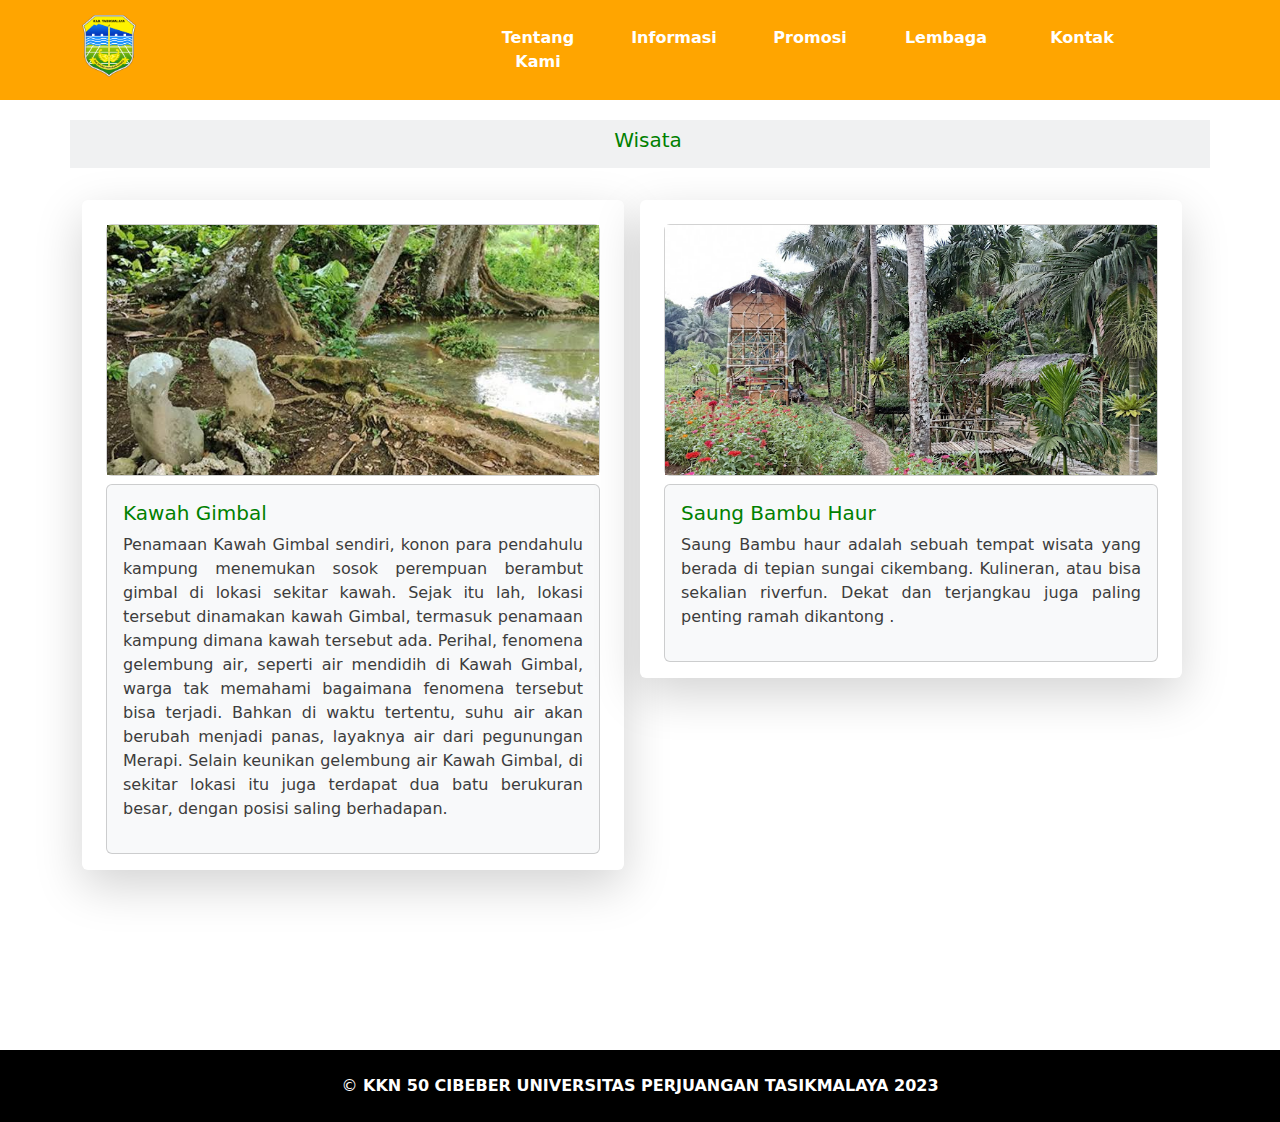
<file: wisata.html>
<!doctype html>
<html lang="en">

<head>
   <meta charset="utf-8">
   <meta name="viewport" content="width=device-width, initial-scale=1">
   <title>Wisata Desa Cibeber</title>
   <link rel="stylesheet" href="style.css">
   <link rel="stylesheet" href="css/bootstrap.min.css">
</head>
<style>
   .gambar-objek {
      width: 100%;
      height: 250px;
      object-fit: cover;
   }
</style>

<body>
   <!-- Navbar -->
   <div class="container-fluid">
      <nav class="navbar navbar-expand-lg fixed-top px-2 py-0">
         <div class="container">
            <a class="navbar-brand" href="index.html"><img class="logo" src="image/logo kabupaten.png" alt=""></a>
            <div>
               <marquee behavior="" direction="">
                  <p class="fontfam display-5 batas-banner mt-3" style="font-size: 70px; color: white;"> Desa Cibeber</p>
               </marquee>
            </div>
            <button class="navbar-toggler" type="button" data-bs-toggle="collapse" data-bs-target="#nav-beranda"
               aria-controls="nav-beranda" aria-expanded="false" aria-label="Toggle navigation">
               <span class="navbar-toggler-icon"></span>
            </button>
            <div class="collapse navbar-collapse" id="nav-beranda">
               <ul class="navbar-nav ms-auto mx-5">
                  <li class="nav-item dropdown mx-2">
                     <a class="nav-link wr-putih" href="#" id="navbarDropdown" role="button" data-bs-toggle="dropdown"
                        aria-expanded="false">
                        Tentang Kami
                     </a>
                     <ul class="dropdown-menu" aria-labelledby="navbarDropdown">
                        <li><a class="dropdown-item" href="sejarah.html">Sejarah</a></li>
                        <li><a class="dropdown-item" href="wilayah.html">Wilayah</a></li>
                     </ul>
                  </li>
                  <li class="nav-item dropdown mx-2">
                     <a class="nav-link wr-putih" href="#" id="navbarDropdown" role="button" data-bs-toggle="dropdown"
                        aria-expanded="false">
                        Informasi
                     </a>
                     <ul class="dropdown-menu" aria-labelledby="navbarDropdown">
                        <li><a class="dropdown-item" href="kesehatan.html">Kesehatan</a></li>
                     </ul>
                  </li>
                  <li class="nav-item dropdown mx-2">
                     <a class="nav-link wr-putih" href="#" id="navbarDropdown" role="button" data-bs-toggle="dropdown"
                        aria-expanded="false">
                        Promosi
                     </a>
                     <ul class="dropdown-menu" aria-labelledby="navbarDropdown">
                        <li><a class="dropdown-item" href="potensi.html">Potensi</a></li>
                        <li><a class="dropdown-item" href="wisata.html">Wisata</a></li>
                     </ul>
                  </li>
                  <li class="nav-item mx-2">
                     <a class="nav-link wr-putih" href="lembaga.html">Lembaga</a>
                  </li>
                  <li class="nav-item mx-2">
                     <a class="nav-link wr-putih" href="kontak.html">Kontak</a>
                  </li>
               </ul>
            </div>
         </div>
      </nav>
   </div>
   <!-- end navbar -->
   <!-- artikel -->
   <div class="container-fluid">
      <div class="container artikel color-hijau-2 bg-secondary bg-opacity-10 ps-4 p-2 g-3">
         <h5 style="text-align: center;">Wisata</h5>
      </div>
   </div>
   <div class="container-fluid">
      <div class="container artikel">
         <div class="col-md-12 row g-3">
            <div class="col-md-6 mt-5 color-hitam text-justify">
               <div class="card card-body col-md-12 shadow-lg border-0 pe-4 ps-4">
                  <div class="card mt-2">
                     <img class="gambar-objek" src="image/gimbal.jpg">
                  </div>
                  <div class="card card-body bg-light mt-2">
                     <h5 class="color-hijau-2">Kawah Gimbal</h5>
                     <p>Penamaan Kawah Gimbal sendiri, konon para pendahulu kampung menemukan sosok perempuan berambut gimbal di lokasi sekitar kawah. Sejak itu lah, lokasi tersebut dinamakan kawah Gimbal, termasuk penamaan kampung dimana kawah tersebut ada. Perihal, fenomena gelembung air, seperti air mendidih di Kawah Gimbal, warga tak memahami bagaimana fenomena tersebut bisa terjadi. Bahkan di waktu tertentu, suhu air akan berubah menjadi panas, layaknya air dari pegunungan Merapi. Selain keunikan gelembung air Kawah Gimbal, di sekitar lokasi itu juga terdapat dua batu berukuran besar, dengan posisi saling berhadapan. 
                     </p>
                  </div>
               </div>
            </div>
            <div class="col-md-6 mt-5 color-hitam text-justify">
               <div class="card card-body col-md-12 shadow-lg border-0 pe-4 ps-4">
                  <div class="card mt-2">
                     <img class="gambar-objek" src="image/bambu.jpg">
                  </div>
                  <div class="card card-body bg-light mt-2">
                     <h5 class="color-hijau-2">Saung Bambu Haur</h5>
                     <p>Saung Bambu haur adalah sebuah tempat wisata yang berada di tepian sungai cikembang. Kulineran, atau bisa sekalian riverfun. Dekat dan terjangkau juga paling penting ramah dikantong .</p>
                  </div>
               </div>
            </div>
         </div>
      </div>
   </div>
   <!-- end artikel -->
   <div style="height: 300px;"></div>
   <footer>
      <div class="container-fluid">
         <div class="text-center p-4">
            &copy;<b> KKN 50 CIBEBER UNIVERSITAS PERJUANGAN TASIKMALAYA 2023 </b>
         </div>
   </footer>
   </div>


   <script src="https://code.jquery.com/jquery-3.5.1.slim.min.js" integrity="sha384-DfXdz2htPH0lsSSs5nCTpuj/zy4C+OGpamoFVy38MVBnE+IbbVYUew+OrCXaRkfj" crossorigin="anonymous"></script>
   <script src="https://cdn.jsdelivr.net/npm/bootstrap@4.5.3/dist/js/bootstrap.bundle.min.js" integrity="sha384-ho+j7jyWK8fNQe+A12Hb8AhRq26LrZ/JpcUGGOn+Y7RsweNrtN/tE3MoK7ZeZDyx" crossorigin="anonymous"></script>
   <script src="js/bootstrap.bundle.min.js"></script>
   <script>
      $(function() {
         $(window).scroll(function() {
            if ($(window).scrollTop() <= 200) {
               $('.logo').removeClass('scroll_logo')
            } else {
               $('.logo').addClass('scroll_logo')
            }
         })
      });
      $(function() {
         $(window).scroll(function() {
            if ($(window).scrollTop() <= 200) {
               $('.navbar').removeClass('scroll_navbar')
            } else {
               $('.navbar').addClass('scroll_navbar')
            }
         })
      });
      $(function() {
         $(window).scroll(function() {
            if ($(window).scrollTop() <= 200) {
               $('.navbar .wr-putih').removeClass('scroll_wr-putih')
            } else {
               $('.navbar .wr-putih').addClass('scroll_wr-putih')
            }
         })
      });
   </script>
</body>

</html>
</file>
<file: style.css>
@font-face {
   font-family: 'badger script';
   src: url('font/badger-script.ttf');
}

body {
   margin: 0;
   padding: 0;
   background-color: #fff;
}

.fontfam {
   font-family: "badger script";
}

.jumbotron {
   font-size: 20px;
   color: white;
}

.bigfont {
   font-size: 110px;
}

.batas-banner {
   width: 100%;
   line-height: 60px;
}

.banner {
   top: 100px;
   background-image: url("image/background desa.jpg");
   background-position: center;
   background-repeat: no-repeat;
   background-size: cover;
   object-fit: scale-down;
   height: 100vh;
   display: flex;
}

.banner-content {
   height: 100%;
   color: white;
   display: flex;
   align-items: center;
}

.dropdown:hover>.dropdown-menu {
   display: block;
}

.navbar .wr-putih {
   color: #ffffff;
   padding-left: 30px;
   font-weight: bold;
   border-radius: 10px;
   width: 120px;
   text-align: center;
}

.navbar .wr-putih:hover {
   color: #fffb00;
}

.navbar {
   background-color: #ffa500;
   transition-duration: 1s;
   height: 100px;
   
}

.navbar ul li:hover {
   color: #f1e905;
}

.logo {
   padding-bottom: 8px;
   height: 70px;
   transition-duration: 0.7s;
}

.scroll_logo {
   padding: 5px;
   height: 50px;
}

.scroll_navbar {
   background-color: #ffa500;
   height: 50px;
   box-shadow: 0px 1px 10px rgba(0, 0, 0, 0.4);
   transition-duration: 1s;
}

/* .navbar .scroll_wr-putih {
   background-color: rgb(255, 255, 255);
} */

.artikel {
   position: relative;
   top: 120px;
}

.color-hijau {
   color: #075E10;
}

.color-hijau-2 {
   color: green;
}

.color-hijau-3 {
   color: #20995F;
}

.color-hitam {
   color: #3D3D3D;
}
.height-150 {
   height: 150px;
}
.height-80 {
   height: 80px;
}

.height-50 {
   height: 50px;
}

.height-30 {
   height: 30px;
}

.gambar-objek {
   width: 100%;
   height: 250px;
   object-fit: cover;
}

.relative {
   background-color: #F0F0F0;
   position: relative;
}

.text-justify {
   text-align: justify;
}

.text-left {
   text-align: left;
}

.no-border {
   border: none;
}
.image {
   width: 50px;
   height: 50px;
}

span {
   font-size: 30px;
}

.images {
   width: 100%;
   object-fit: cover;
}
footer {
   background-color: rgb(0, 0, 0);
   color: #fff;
   position: relative;
   bottom: 0;
}
.col-md-3 mt-2 mb-2{
color: #ffa500;
}
.card-img-top{
   max-height: 150px;
   object-fit: scale-down;
}

.card-blog {
   height: 330px !important;
}
</file>
